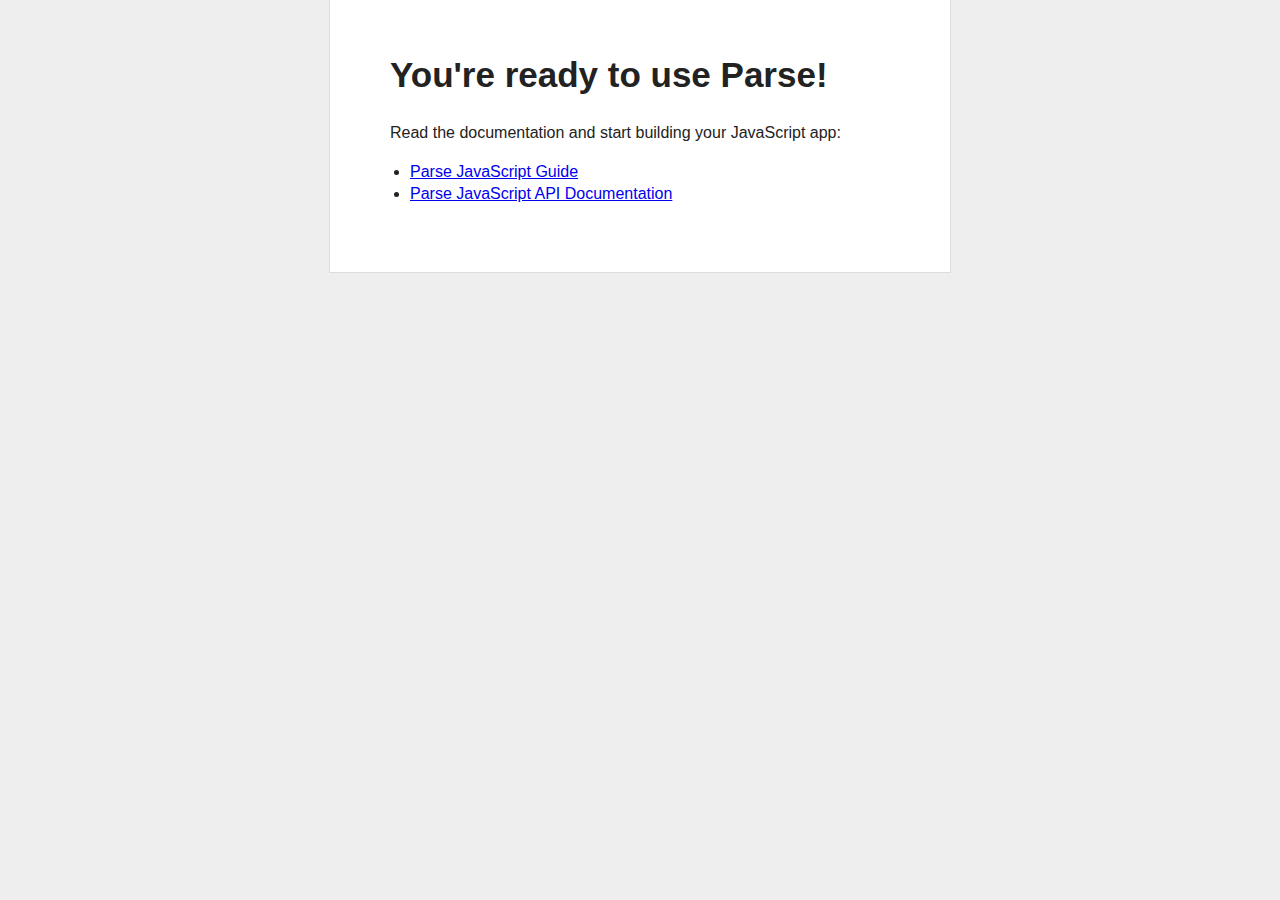
<file: html/index.html>
<!doctype html>
<head>
  <meta charset="utf-8">

  <title>My Parse App</title>
  <meta name="description" content="My Parse App">
  <meta name="viewport" content="width=device-width">
  <link rel="stylesheet" href="../css/reset.css">
  <link rel="stylesheet" href="../css/styles.css">
  <script type="text/javascript" src="http://ajax.googleapis.com/ajax/libs/jquery/1.7.2/jquery.min.js"></script>
  <script type="text/javascript" src="http://www.parsecdn.com/js/parse-1.3.0.min.js"></script>
</head>

<body>
  
  <div id="main">
    <h1>You're ready to use Parse!</h1>

    <p>Read the documentation and start building your JavaScript app:</p>

    <ul>
      <li><a href="https://www.parse.com/docs/js_guide">Parse JavaScript Guide</a></li>
      <li><a href="https://www.parse.com/docs/js">Parse JavaScript API Documentation</a></li>
    </ul>

    <div style="display:none" class="error">
      Looks like there was a problem saving the test object. Make sure you've set your application ID and javascript key correctly in the call to <code>Parse.initialize</code> in this file.
    </div>

    <div style="display:none" class="success">
      <p>We've also just created your first object using the following code:</p>
      
        <code>
          var TestObject = Parse.Object.extend("TestObject");<br/>
          var testObject = new TestObject();<br/>
          testObject.save({foo: "bar"});
        </code>
    </div>
  </div>

  <script type="text/javascript", src="../js/test.js">
  </script>
</body>

</html>
</file>
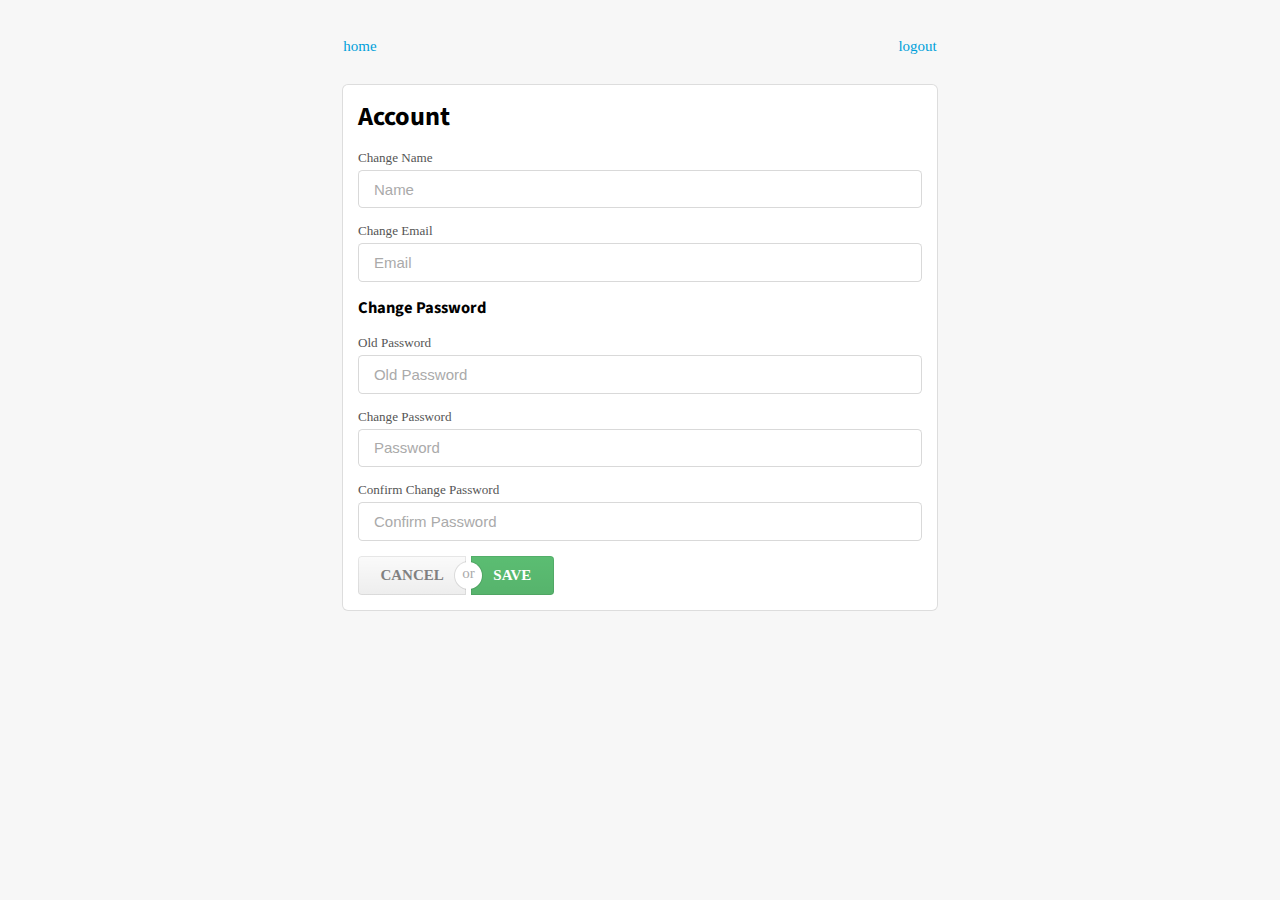
<file: html/account.html>
<!DOCTYPE html>

<html>

<head>
    <title>Account</title>

    <link href='http://fonts.googleapis.com/css?family=Source+Sans+Pro:400,700|Open+Sans:300italic,400,300,700' rel='stylesheet' type='text/css'>

  <link rel="stylesheet" type="text/css" href="../semantic/packaged/css/semantic.min.css">
  <link rel="stylesheet" type="text/css" href="../css/global.css">

  <script src="../semantic/packaged/javascript/semantic.min.js"></script>

</head>

<body style = "background-color: #F7F7F7;">

<div class="ui two column grid", style = "text-align: center; background-color: #F7F7F7;">
  <div class="column">
    <div class = "ui two column grid">
        <div class = "column">
          <a href="home.html" >home</a>
         </div>
          <div class = "column" style ="text-align: right">
            <a href="login.html" >logout</a>    
      </div>
    </div>
    <form class="ui fluid form segment">
      <h2 class="ui header">Account</h2>
      <div class="field">
        <label>Change Name</label>
        <input placeholder="Name" type="text">
      </div>
      <div class="field">
        <label>Change Email</label>
        <input placeholder="Email" type="text">
      </div>
      <h4 class="ui header">
      Change Password
       </h4>
      <div class="field">
        <label>Old Password</label>
        <input placeholder = "Old Password" type="password">
      </div>
      <div class="field">
        <label>Change Password</label>
        <input placeholder = "Password" type="password">
      </div>
      <div class="field">
        <label>Confirm Change Password</label>
        <input placeholder = "Confirm Password" type="password">
      </div>
      <div class="ui buttons">
     <a class="ui button" href="home.html">Cancel</a>
    <div class="or"></div>
    <a class="ui positive submit button" href="home.html">Save</a>
</div>
    </form>
  </div>
</div>


</body>

</html>
</file>
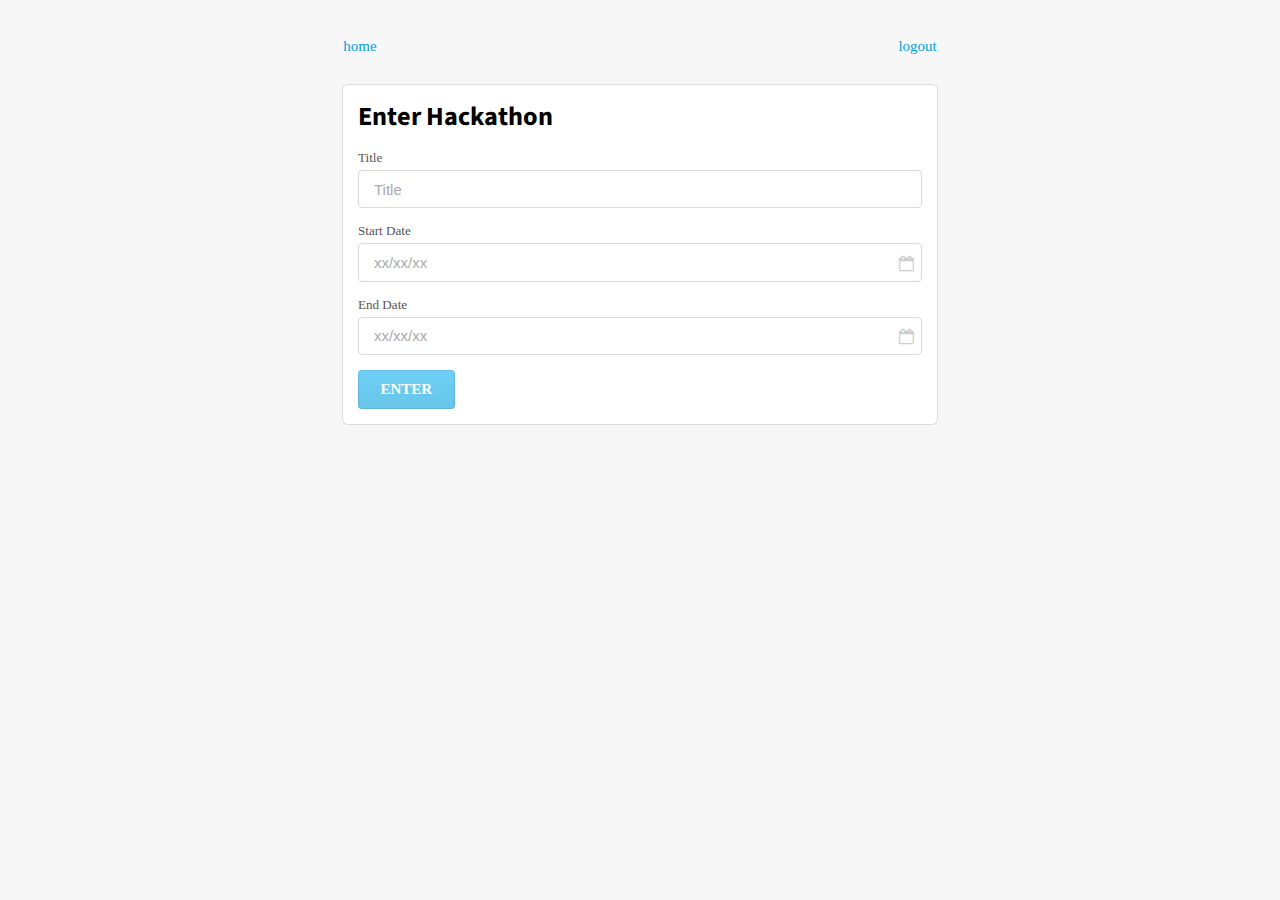
<file: html/enterhack.html>
<!DOCTYPE html>

<html>

<head>
  <title>Enter Hackathon</title>

  <link href='http://fonts.googleapis.com/css?family=Source+Sans+Pro:400,700|Open+Sans:300italic,400,300,700' rel='stylesheet' type='text/css'>

  <link rel="stylesheet" type="text/css" href="../semantic/packaged/css/semantic.min.css">
  <link rel="stylesheet" type="text/css" href="../css/global.css">

  <script src="../semantic/packaged/javascript/semantic.min.js"></script>
  <script src="../js/formvalid.js"></script>

</head>

<body style = "background-color: #F7F7F7;">

  <div class="ui two column grid", style = "text-align: center; background-color: #F7F7F7;">
    <div class="column">
      <div class = "ui two column grid">
        <div class = "column">
          <a href="home.html" >home</a>
        </div>
        <div class = "column" style ="text-align: right">
         <a href="login.html" >logout</a>
       </div>
     </div>
     <form class="ui fluid form segment">
      <h2 class="ui header">Enter Hackathon</h2>
      <div class="field">
        <label>Title</label>
        <input placeholder="Title" type="text">
      </div>
      <div class="ui form">
        <div class="date field">
          <label>Start Date</label>
          <input type="text" placeholder="xx/xx/xx">
        </div>
      </div>
      <div class="ui form">
        <div class="date field">
          <label>End Date</label>
          <input type="text" placeholder="xx/xx/xx">
        </div>
      </div>
      <a class="ui blue submit button" href="home.html">Enter</a>
    </form>
  </div>
</div>


</body>

</html>
</file>
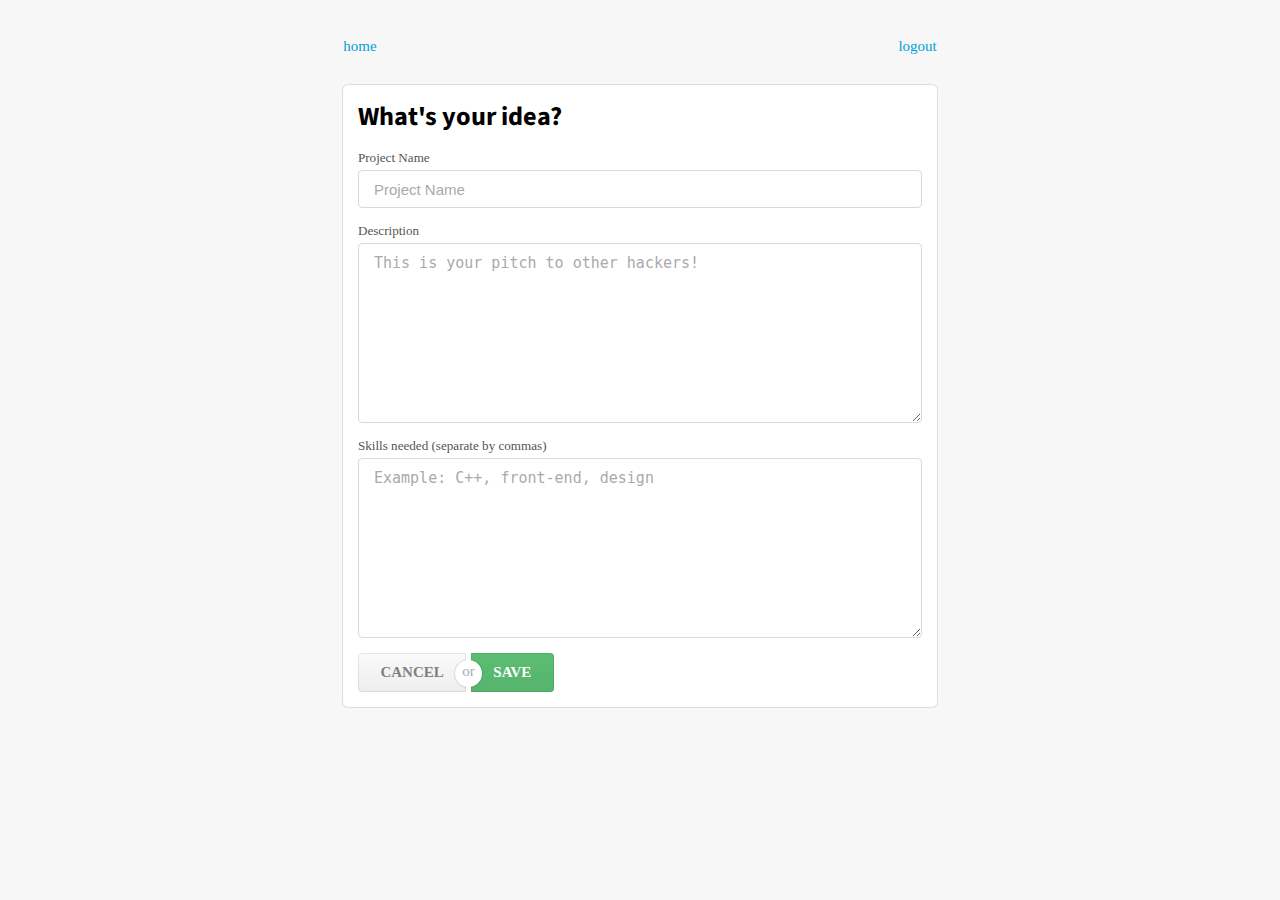
<file: html/haveidea.html>
<!DOCTYPE html>

<html>

<head>
    <title>What's the idea?</title>

    <link href='http://fonts.googleapis.com/css?family=Source+Sans+Pro:400,700|Open+Sans:300italic,400,300,700' rel='stylesheet' type='text/css'>

  <link rel="stylesheet" type="text/css" href="../semantic/packaged/css/semantic.min.css">
  <link rel="stylesheet" type="text/css" href="../css/global.css">

  <script src="../semantic/packaged/javascript/semantic.min.js"></script>

</head>

<body style = "background-color: #F7F7F7;">

<div class="ui two column grid", style = "text-align: center; background-color: #F7F7F7;">
  <div class="column">
    <div class = "ui two column grid">
        <div class = "column">
          <a href="home.html" >home</a>
         </div>
          <div class = "column" style ="text-align: right">
           <a href="login.html" >logout</a>
      </div>
    </div>
    <form class="ui fluid form segment">
      <h2 class="ui header">What's your idea?</h2>
     <div class="field">
        <label>Project Name</label>
        <input placeholder="Project Name" type="text">
      </div>
      <div class="field">
      <label>Description</label>
      <textarea placeholder = "This is your pitch to other hackers!"></textarea>
       </div>

       <div class="field">
      <label>Skills needed (separate by commas)</label>
      <textarea placeholder = "Example: C++, front-end, design"></textarea>
       </div>
      
      <div class="ui buttons">
     <div class="ui button">Cancel</div>
    <div class="or"></div>
    <div class="ui positive submit button">Save</div>
</div>
    </form>
  </div>
</div>


</body>

</html>
</file>
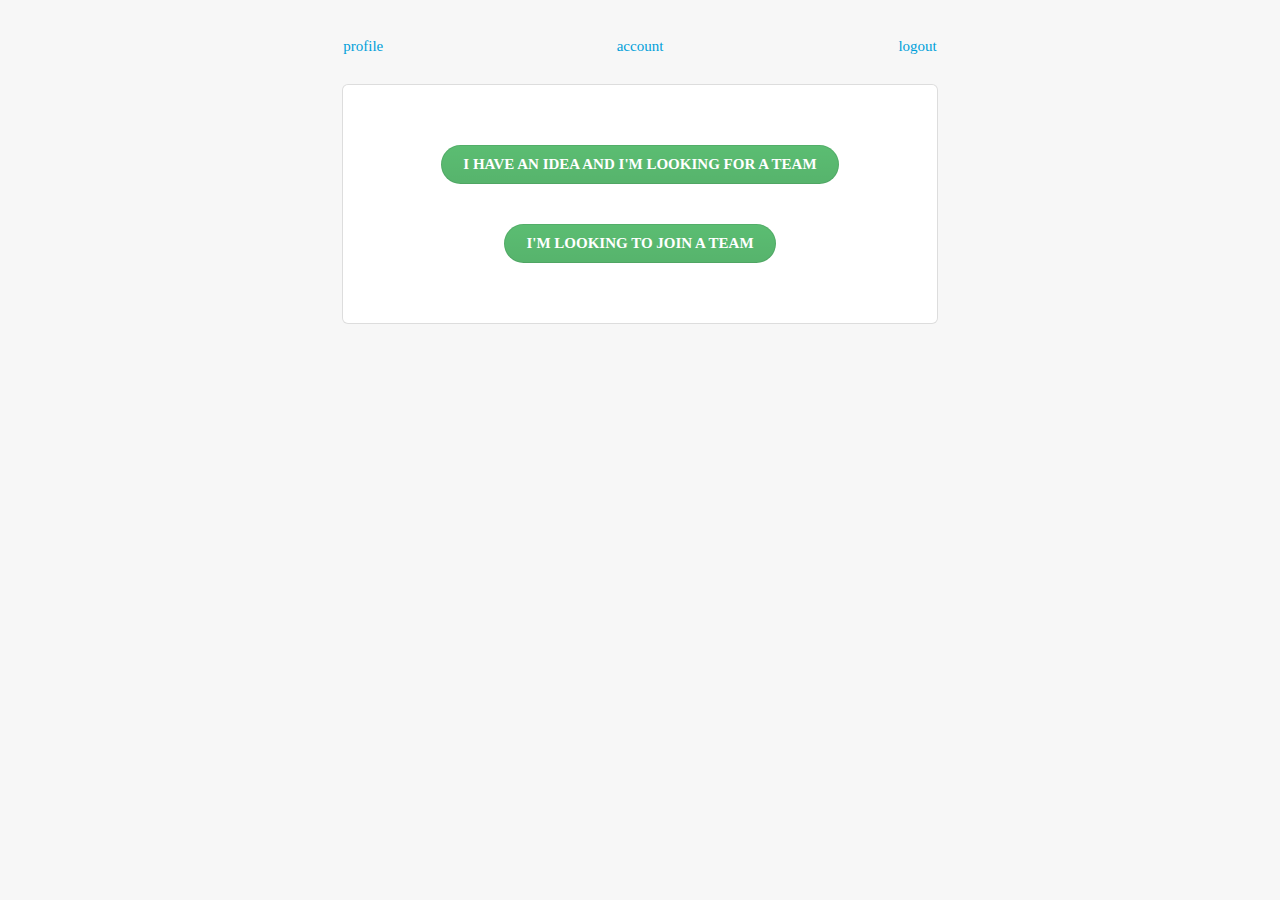
<file: html/home.html>
<!DOCTYPE html>

<html>

<head>
    <title>Home</title>

    <link href='http://fonts.googleapis.com/css?family=Source+Sans+Pro:400,700|Open+Sans:300italic,400,300,700' rel='stylesheet' type='text/css'>

  <link rel="stylesheet" type="text/css" href="../semantic/packaged/css/semantic.min.css">
  <link rel="stylesheet" type="text/css" href="../css/global.css">

  <script src="../semantic/packaged/javascript/semantic.min.js"></script>

</head>

<body style = "background-color: #F7F7F7;">

<div class="ui two column grid", style = "text-align: center;  background-color: #F7F7F7;">
  <div class="column", style = "text-align: center;">
      <div class = "ui three column grid">
        <div class = "column">
          <a href="profile.html" >profile</a>
         </div>
         <div class = "column" style ="text-align: center;">
          <a href="account.html" >account</a>
         </div>
          <div class = "column" style ="text-align: right">
           <a href="login.html" >logout</a>
      </div>
    </div>
    <div class="ui segment", style=" padding: 40px;">
      <a class="circular green ui button" href="seepeople.html" style = "margin: 20px;">I have an idea and I'm looking for a team</a>
      <a class="circular green ui button" href="seeprojects.html" style = "margin: 20px;">I'm looking to join a team</a>
      </div>
    </div>
  </div>
</div>


</body>

</html>
</file>
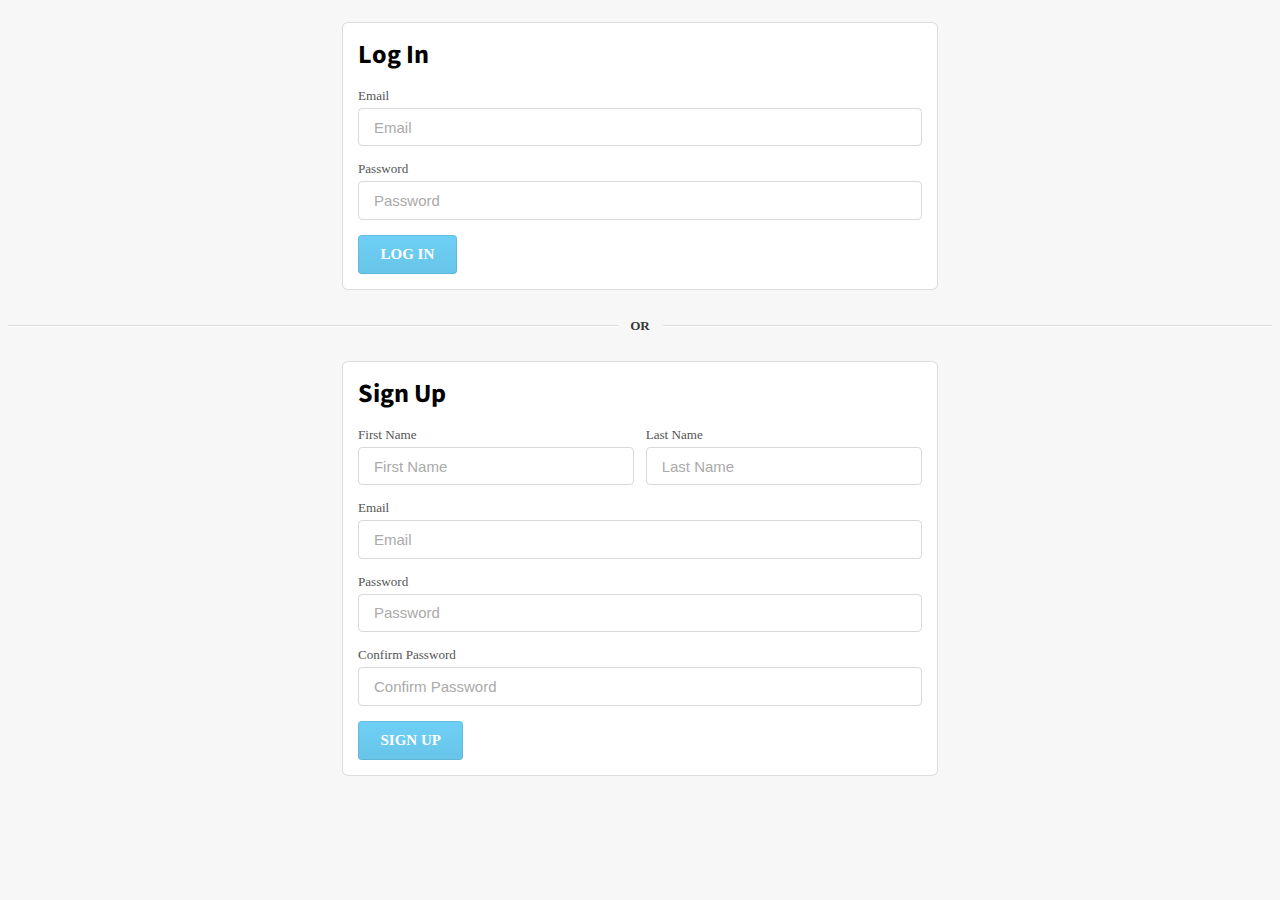
<file: html/login.html>
<!DOCTYPE html>

<html>

<head>
    <title>Log In or Sign Up</title>

    <link href='http://fonts.googleapis.com/css?family=Source+Sans+Pro:400,700|Open+Sans:300italic,400,300,700' rel='stylesheet' type='text/css'>

  <link rel="stylesheet" type="text/css" href="../semantic/packaged/css/semantic.min.css">
  <link rel="stylesheet" type="text/css" href="../css/global.css">

  <script src="../semantic/packaged/javascript/semantic.min.js"></script>
  <script src="../js/formvalid.js"></script>

</head>

<body style = "background-color: #F7F7F7;">

<div class="ui two column grid", style = "text-align: center; background-color: #F7F7F7;">
  <div class="column">
    <form class="ui fluid form segment">
      <h2 class="ui header">Log In</h2>
      <div class="field">
        <label>Email</label>
        <input placeholder="Email" type="text">
      </div>
      <div class="field">
        <label>Password</label>
        <input placeholder = "Password" type="password">
      </div>
      <a class="ui blue submit button" href="home.html">Log In</a>
    </form>
  </div>

<div class="ui horizontal divider">
  Or
</div>

	<div class="column">
    <form class="ui fluid form segment">
      <h2 class="ui header">Sign Up</h2>
      <div class="two fields">
        <div class="field">
          <label>First Name</label>
          <input placeholder="First Name" type="text">
        </div>
        <div class="field">
          <label>Last Name</label>
          <input placeholder="Last Name" type="text">
        </div>
      </div>
      <div class="field">
        <label>Email</label>
        <input placeholder="Email" type="text">
      </div>
      <div class="field">
        <label>Password</label>
        <input placeholder = "Password" type="password">
      </div>
      <div class="field">
        <label>Confirm Password</label>
        <input placeholder = "Confirm Password" type="password">
      </div>
      <a class="ui blue submit button" href="profile.html">Sign Up</a>
    </form>
  </div>
</div>


</body>

</html>
</file>
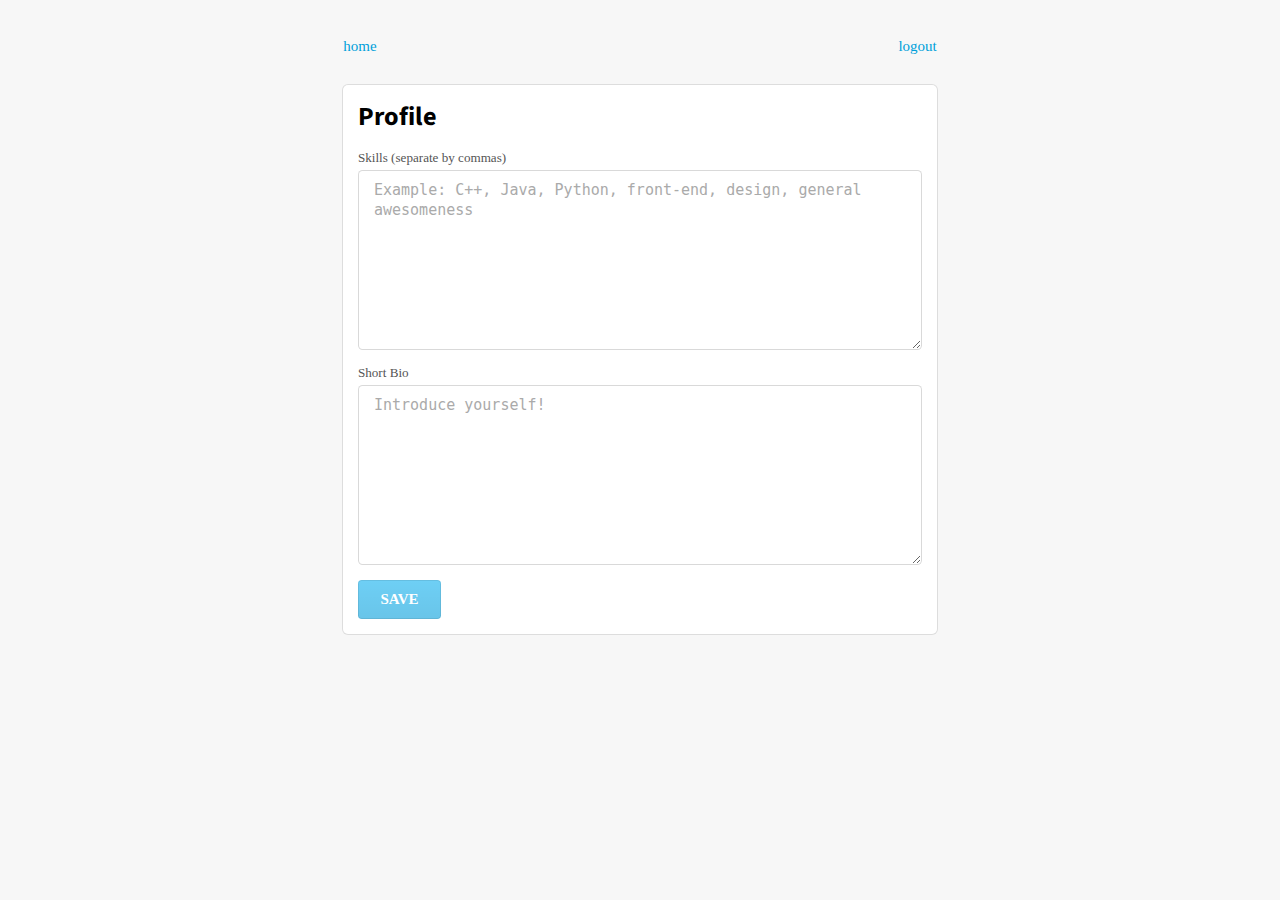
<file: html/profile.html>
<!DOCTYPE html>

<html>

<head>
    <title>Profile</title>

    <link href='http://fonts.googleapis.com/css?family=Source+Sans+Pro:400,700|Open+Sans:300italic,400,300,700' rel='stylesheet' type='text/css'>

  <link rel="stylesheet" type="text/css" href="../semantic/packaged/css/semantic.min.css">
  <link rel="stylesheet" type="text/css" href="../css/global.css">

  <script src="../semantic/packaged/javascript/semantic.min.js"></script>

</head>

<body style = "background-color: #F7F7F7;">

<div class="ui two column grid", style = "text-align: center; background-color: #F7F7F7;">
  <div class="column">
    <div class = "ui two column grid">
        <div class = "column">
          <a href="home.html" >home</a>
         </div>
          <div class = "column" style ="text-align: right">
           <a href="login.html" >logout</a>
      </div>
    </div>
    <form class="ui fluid form segment">
      <h2 class="ui header">Profile</h2>
      <div class="field">
      <label>Skills (separate by commas)</label>
      <textarea placeholder = "Example: C++, Java, Python, front-end, design, general awesomeness"></textarea>
       </div>

       <div class="field">
      <label>Short Bio</label>
      <textarea placeholder = "Introduce yourself!"></textarea>
       </div>
      
      <a class="ui blue submit button" href="home.html">Save</a>
    </form>
  </div>
</div>


</body>

</html>
</file>
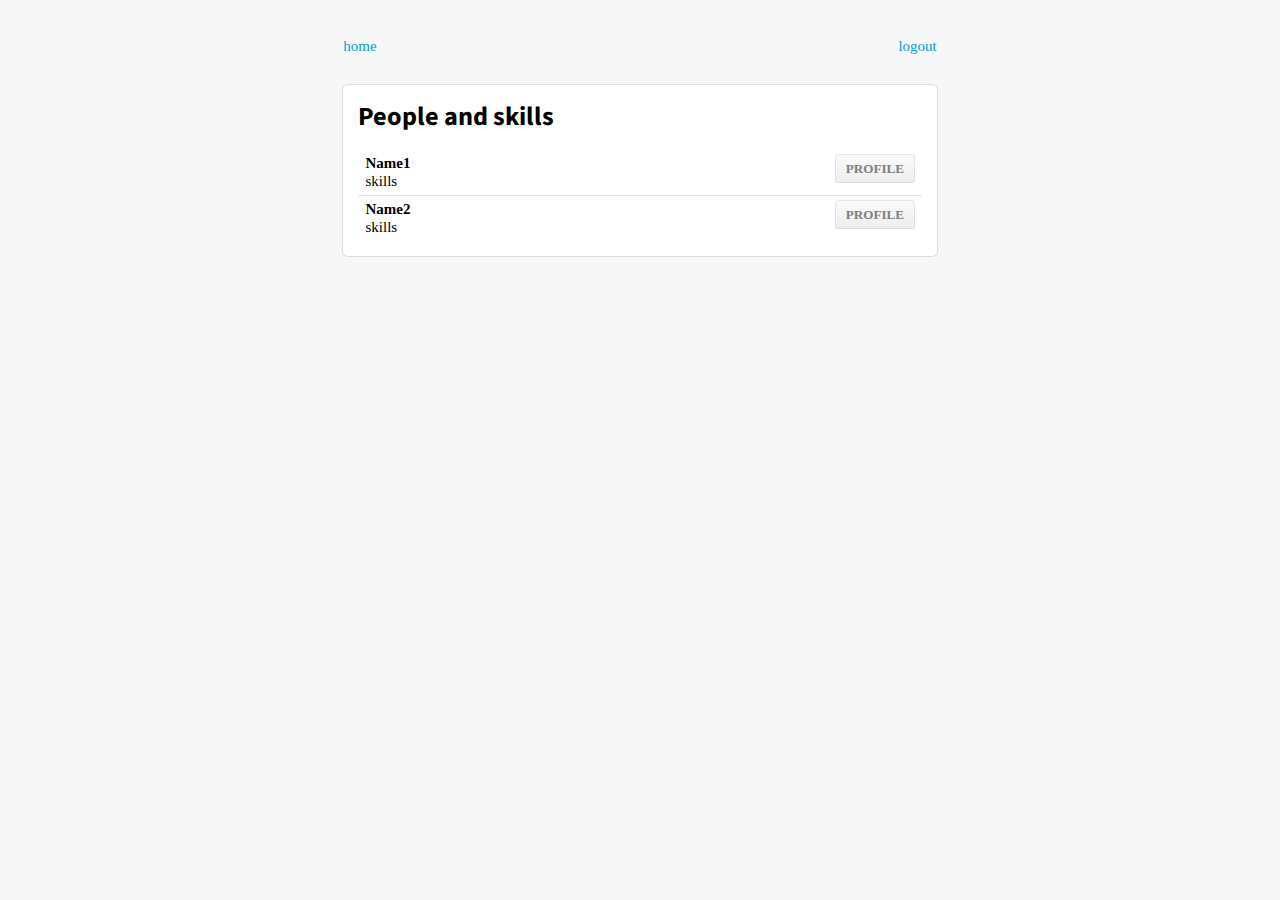
<file: html/seepeople.html>
<!DOCTYPE html>

<html>

<head>
    <title>See People</title>

    <link href='http://fonts.googleapis.com/css?family=Source+Sans+Pro:400,700|Open+Sans:300italic,400,300,700' rel='stylesheet' type='text/css'>

  <link rel="stylesheet" type="text/css" href="../semantic/packaged/css/semantic.min.css">
  <link rel="stylesheet" type="text/css" href="../css/global.css">

  <script src="../semantic/packaged/javascript/semantic.min.js"></script>

</head>

<body style = "background-color: #F7F7F7;">

<div class="ui two column grid", style = "text-align: center; background-color: #F7F7F7;">
  <div class="column">
    <div class = "ui two column grid">
        <div class = "column">
          <a href="home.html" >home</a>
         </div>
          <div class = "column" style ="text-align: right">
           <a href="login.html" >logout</a>
      </div>
    </div>
    <div class="ui segment">
      <h2 class="ui header"> People and skills </h2>
      <div class="ui divided list">
  <div class="item">
    <a class="right floated tiny ui button" href="viewprofile.html">Profile</a>
    <div class="content">
      <div class="header">Name1</div>
      skills
    </div>
  </div>
  <div class="item">
    <div class="right floated tiny ui button">Profile</div>
    <div class="content">
      <div class="header">Name2</div>
      skills
    </div>
  </div>
</div>
</div>

  </div>
</div>


</body>

</html>
</file>
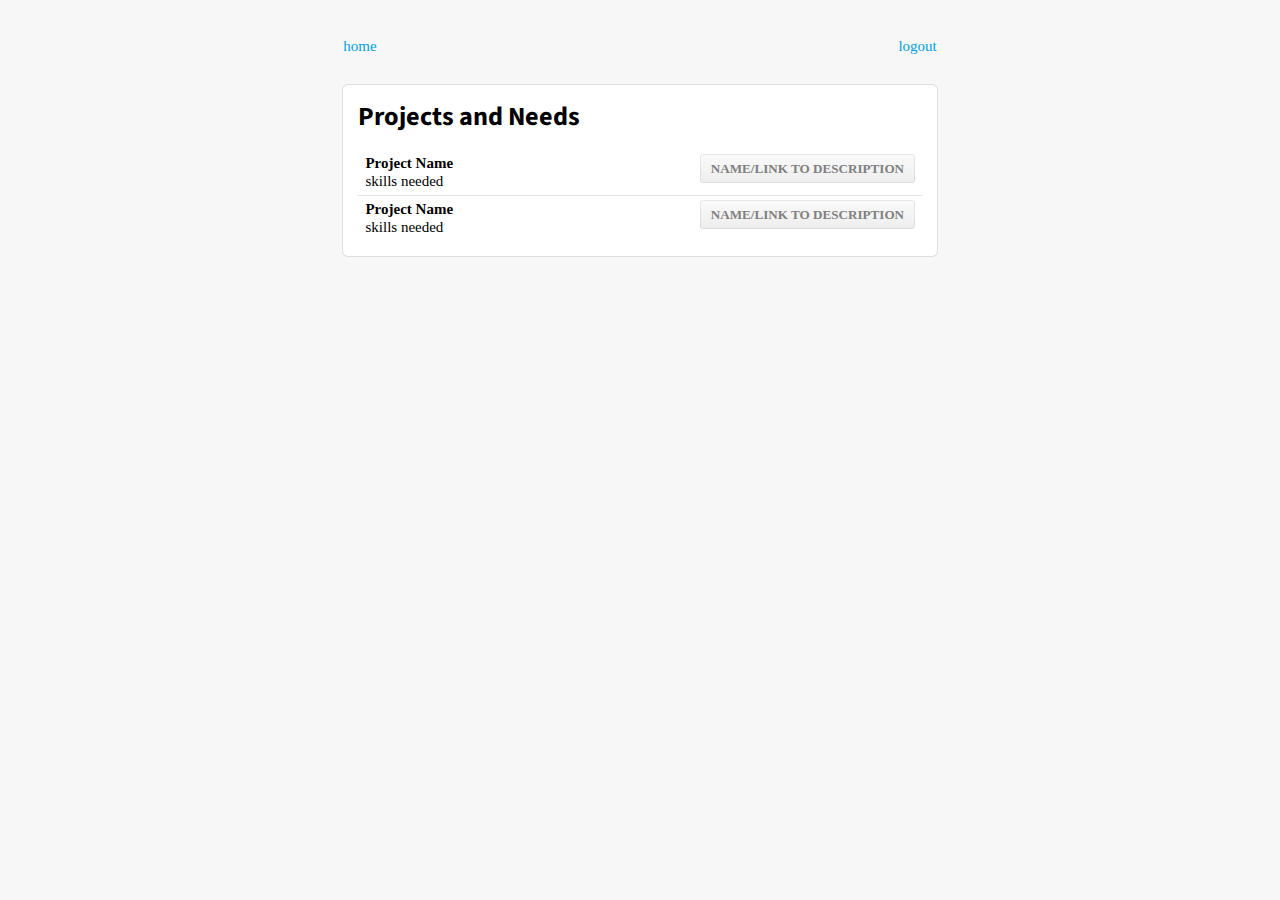
<file: html/seeprojects.html>
<!DOCTYPE html>

<html>

<head>
  <title>See Projects</title>

  <link href='http://fonts.googleapis.com/css?family=Source+Sans+Pro:400,700|Open+Sans:300italic,400,300,700' rel='stylesheet' type='text/css'>

  <link rel="stylesheet" type="text/css" href="../semantic/packaged/css/semantic.min.css">
  <link rel="stylesheet" type="text/css" href="../css/global.css">

  <script src="../semantic/packaged/javascript/semantic.min.js"></script>

</head>

<body style = "background-color: #F7F7F7;">

  <div class="ui two column grid", style = "text-align: center; background-color: #F7F7F7;">
    <div class="column">
      <div class = "ui two column grid">
        <div class = "column">
          <a href="home.html" >home</a>
        </div>
        <div class = "column" style ="text-align: right">
          <a href="login.html" >logout</a>

        </div>
      </div>
      <div class="ui segment">
        <h2 class="ui header"> Projects and Needs </h2>
        <div class="ui divided list">
          <div class="item">
            <a class="right floated tiny ui button" href="viewproject.html">Name/link to description</a>
            <div class="content">
              <div class="header">Project Name</div>
              skills needed
            </div>
          </div>
          <div class="item">
            <a class="right floated tiny ui button" href="viewproject.html">Name/Link to description</a>
            <div class="content">
              <div class="header">Project Name</div>
              skills needed
            </div>
          </div>
        </div>
      </div>

    </div>
  </div>


</body>

</html>
</file>
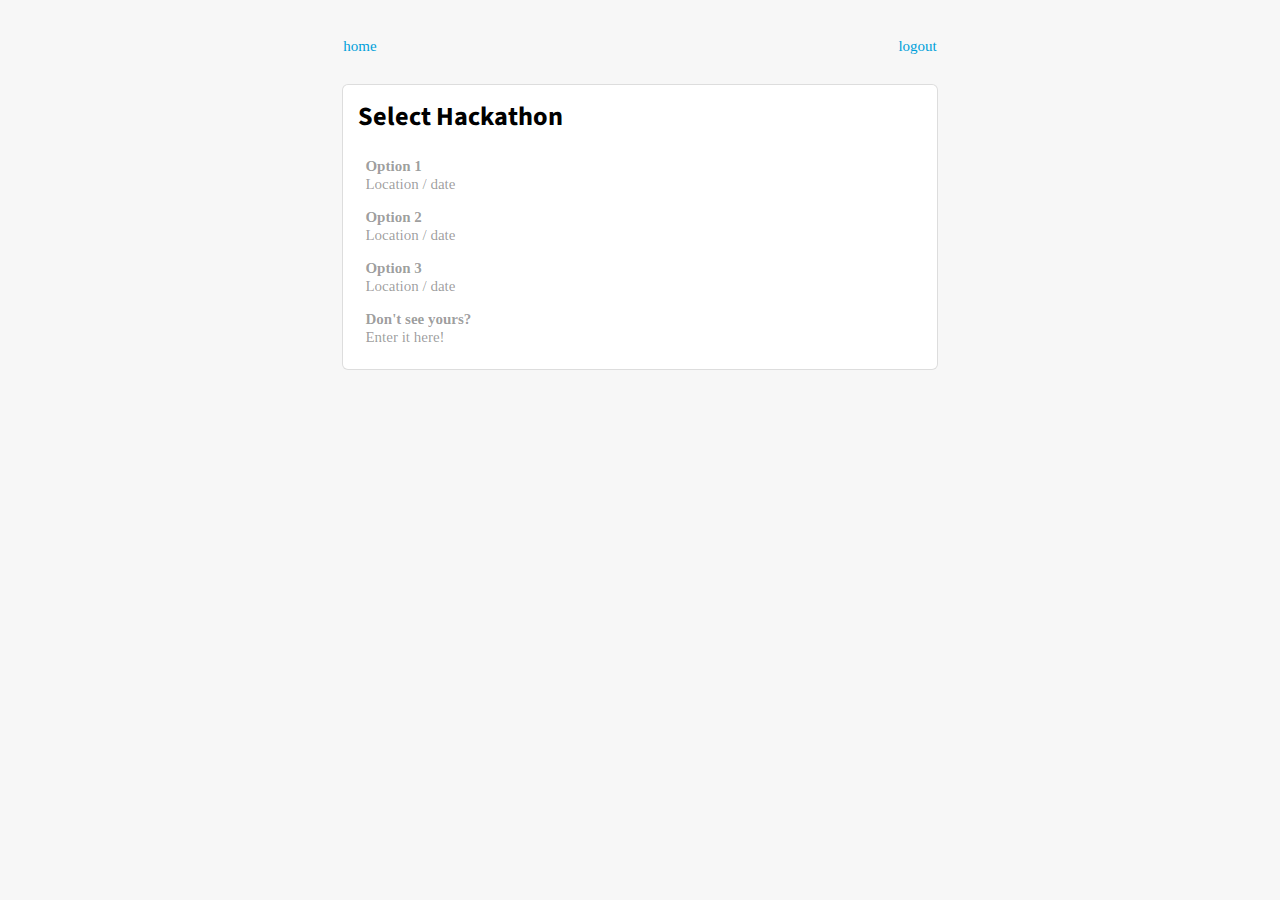
<file: html/selecthack.html>
<!DOCTYPE html>

<html>

<head>
    <title>Select Hackathon</title>

    <link href='http://fonts.googleapis.com/css?family=Source+Sans+Pro:400,700|Open+Sans:300italic,400,300,700' rel='stylesheet' type='text/css'>

  <link rel="stylesheet" type="text/css" href="../semantic/packaged/css/semantic.min.css">
  <link rel="stylesheet" type="text/css" href="../css/global.css">

  <script src="../semantic/packaged/javascript/semantic.min.js"></script>

</head>

<body style = "background-color: #F7F7F7;">

<div class="ui two column grid", style = "text-align: center; background-color: #F7F7F7;">
  <div class="column">
    <div class = "ui two column grid">
        <div class = "column">
          <a href="home.html" >home</a>
         </div>
          <div class = "column" style ="text-align: right">
           <a href="login.html" >logout</a>
      </div>
    </div>

    <form class="ui fluid form segment">
      <h2 class="ui header">Select Hackathon</h2>
      <div class="ui selection list">
  <div class="item">
    <div class="content">
      <div class="header">Option 1</div>
      Location / date
    </div>
  </div>
  <div class="item">
    <div class="content">
      <div class="header">Option 2</div>
      Location / date
    </div>
  </div>
  <div class="item">
    <div class="content">
      <div class="header">Option 3</div>
      Location / date
    </div>
  </div>
  <div class="item">
    <div class="content">
      <div class="header">Don't see yours?</div>
      Enter it here!
    </div>
  </div>
</div>
    
    </form>
  </div>
</div>


</body>

</html>
</file>
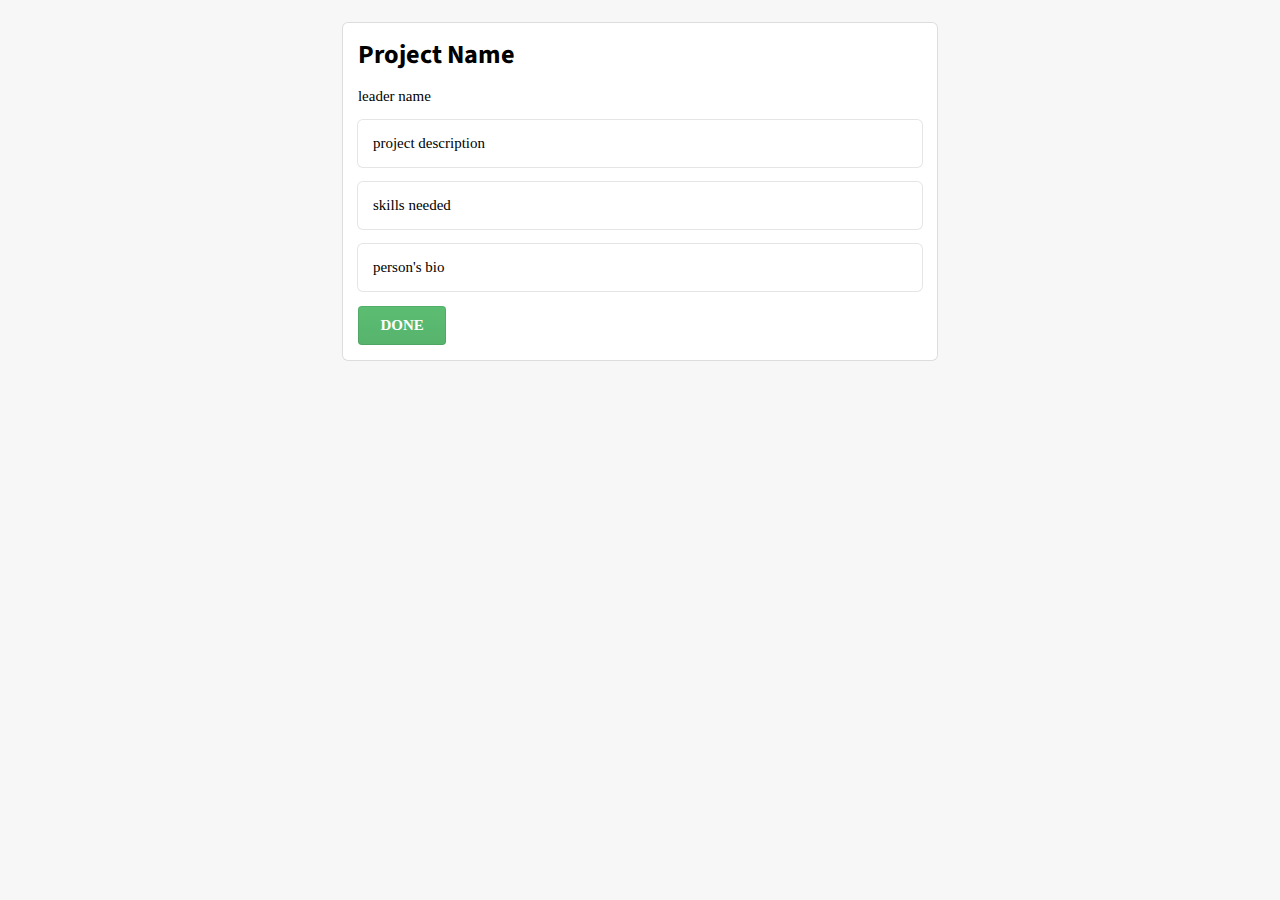
<file: html/vewproject.html>
<!DOCTYPE html>

<html>

<head>
    <title>View Project</title>

    <link href='http://fonts.googleapis.com/css?family=Source+Sans+Pro:400,700|Open+Sans:300italic,400,300,700' rel='stylesheet' type='text/css'>

  <link rel="stylesheet" type="text/css" href="../semantic/packaged/css/semantic.min.css">
  <link rel="stylesheet" type="text/css" href="../css/global.css">

  <script src="../semantic/packaged/javascript/semantic.min.js"></script>

</head>

<body style = "background-color: #F7F7F7;">

<div class="ui two column grid", style = "text-align: center; background-color: #F7F7F7;">
  <div class="column">
    <div class = "ui segment">
    <h2 class="ui header"> Project Name </h2>
    <p>leader name</p>
    <div class="ui segment">
  <p>project description</p>
</div>
<div class="ui segment">
  <p>skills needed</p>
</div>
<div class="ui segment">
  <p>person's bio</p>
</div>
    <div class="ui positive submit button">Done</div>
  </div>
  </div>
</div>


</body>

</html>
</file>
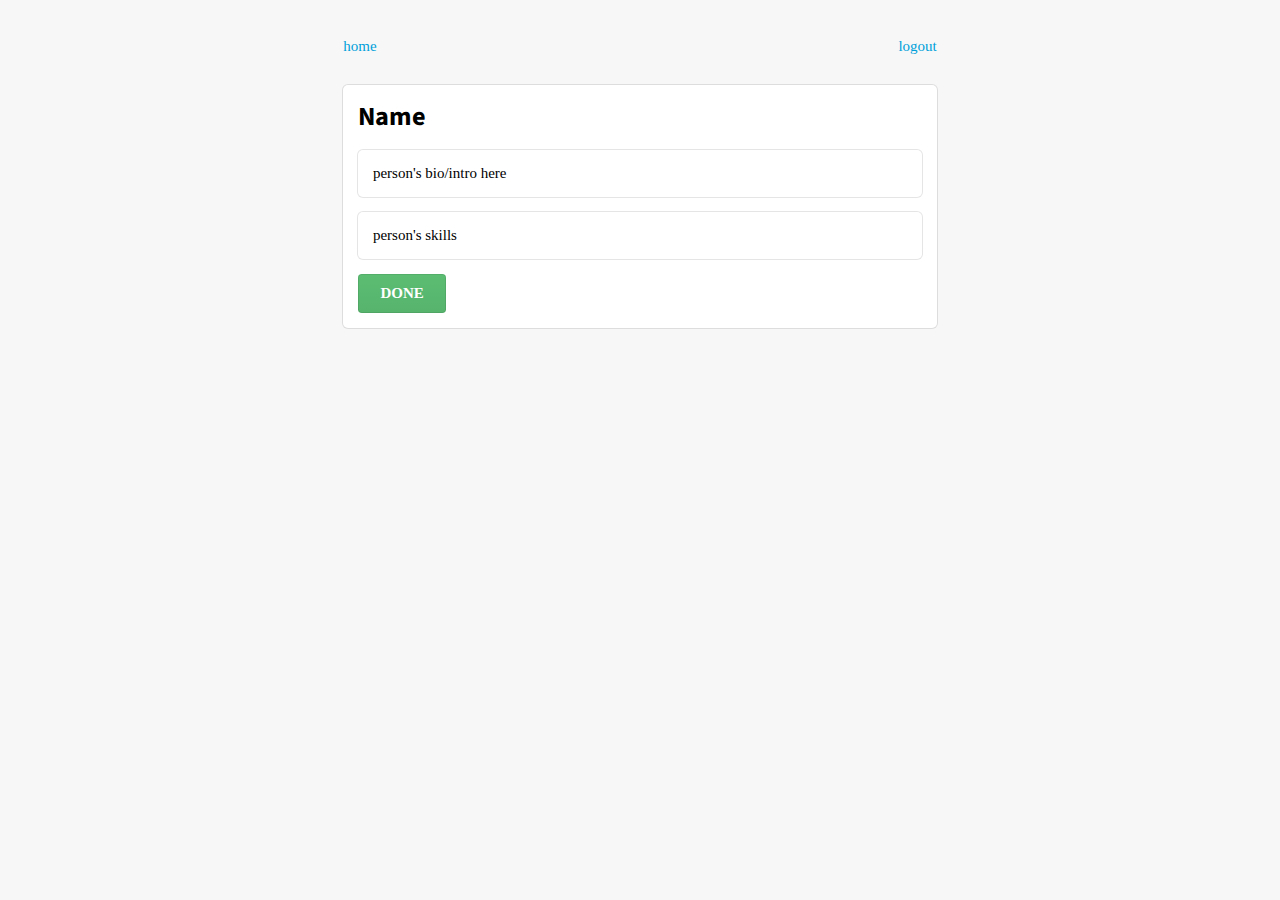
<file: html/viewprofile.html>
<!DOCTYPE html>

<html>

<head>
    <title>View Profile</title>

    <link href='http://fonts.googleapis.com/css?family=Source+Sans+Pro:400,700|Open+Sans:300italic,400,300,700' rel='stylesheet' type='text/css'>

  <link rel="stylesheet" type="text/css" href="../semantic/packaged/css/semantic.min.css">
  <link rel="stylesheet" type="text/css" href="../css/global.css">

  <script src="../semantic/packaged/javascript/semantic.min.js"></script>

</head>

<body style = "background-color: #F7F7F7;">

<div class="ui two column grid", style = "text-align: center; background-color: #F7F7F7;">
  <div class="column">
    <div class = "ui two column grid">
        <div class = "column">
          <a href="home.html" >home</a>
         </div>
          <div class = "column" style ="text-align: right">
           <a href="login.html" >logout</a>
      </div>
    </div>
    <div class="ui segment">
    <h2 class="ui header"> Name </h2>
    <div class="ui segment">
  <p>person's bio/intro here</p>
</div>
<div class="ui segment">
  <p>person's skills</p>
</div>
    <a class="ui positive submit button" BACK TO PEOPLE OR PROJECT>Done</a>
  </div>
  </div>
</div>


</body>

</html>
</file>
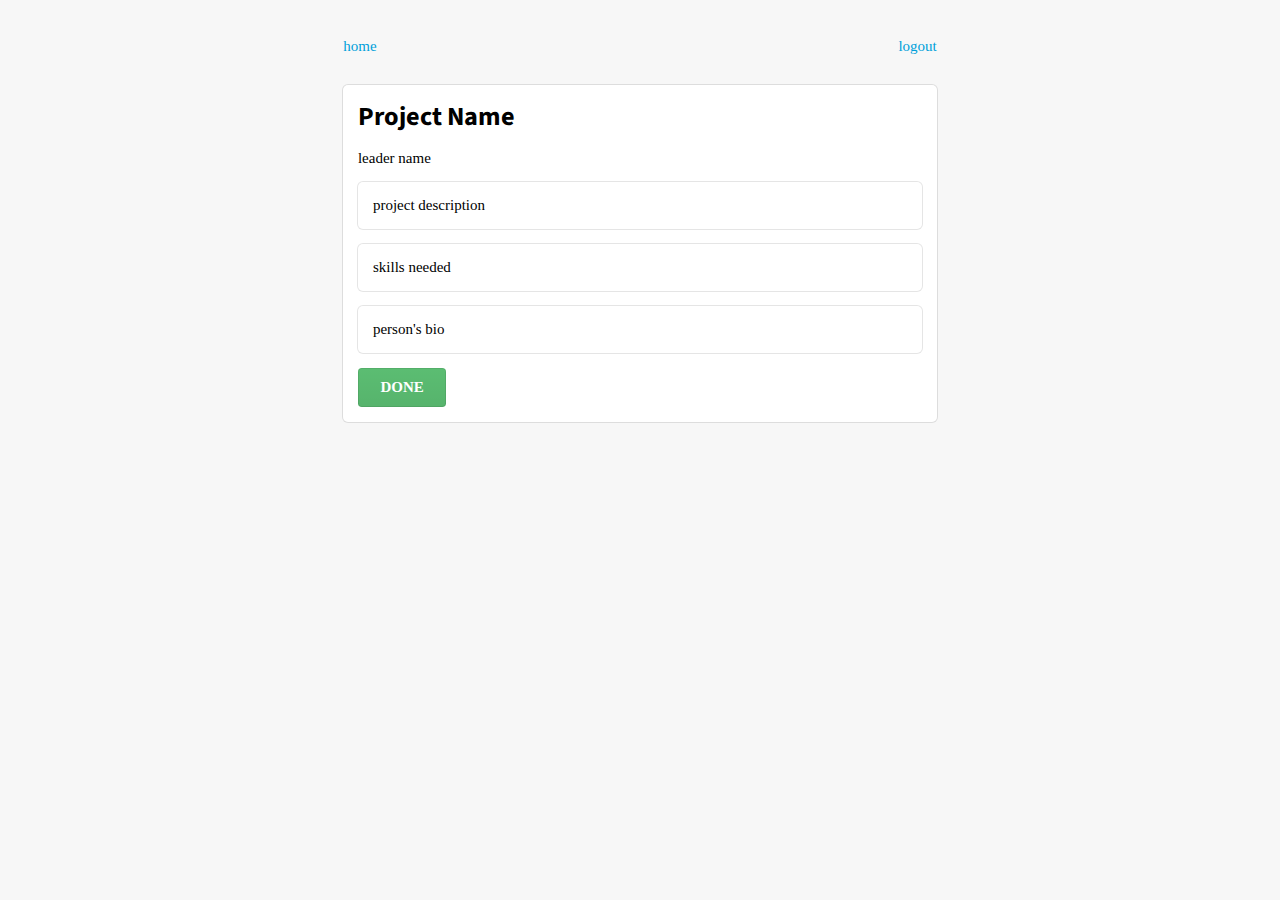
<file: html/viewproject.html>
<!DOCTYPE html>

<html>

<head>
    <title>View Project</title>

    <link href='http://fonts.googleapis.com/css?family=Source+Sans+Pro:400,700|Open+Sans:300italic,400,300,700' rel='stylesheet' type='text/css'>

  <link rel="stylesheet" type="text/css" href="../semantic/packaged/css/semantic.min.css">
  <link rel="stylesheet" type="text/css" href="../css/global.css">

  <script src="../semantic/packaged/javascript/semantic.min.js"></script>

</head>

<body style = "background-color: #F7F7F7;">

<div class="ui two column grid", style = "text-align: center; background-color: #F7F7F7;">
  <div class="column">
    <div class = "ui two column grid">
        <div class = "column">
          <a href="home.html" >home</a>
         </div>
          <div class = "column" style ="text-align: right">
           <a href="login.html" >logout</a>
      </div>
    </div>
    <div class = "ui segment">
    <h2 class="ui header"> Project Name </h2>
    <p>leader name</p>
    <div class="ui segment">
  <p>project description</p>
</div>
<div class="ui segment">
  <p>skills needed</p>
</div>
<div class="ui segment">
  <p>person's bio</p>
</div>
    <a class="ui positive submit button" href="seeprojects.html">Done</a>
  </div>
  </div>
</div>


</body>

</html>
</file>
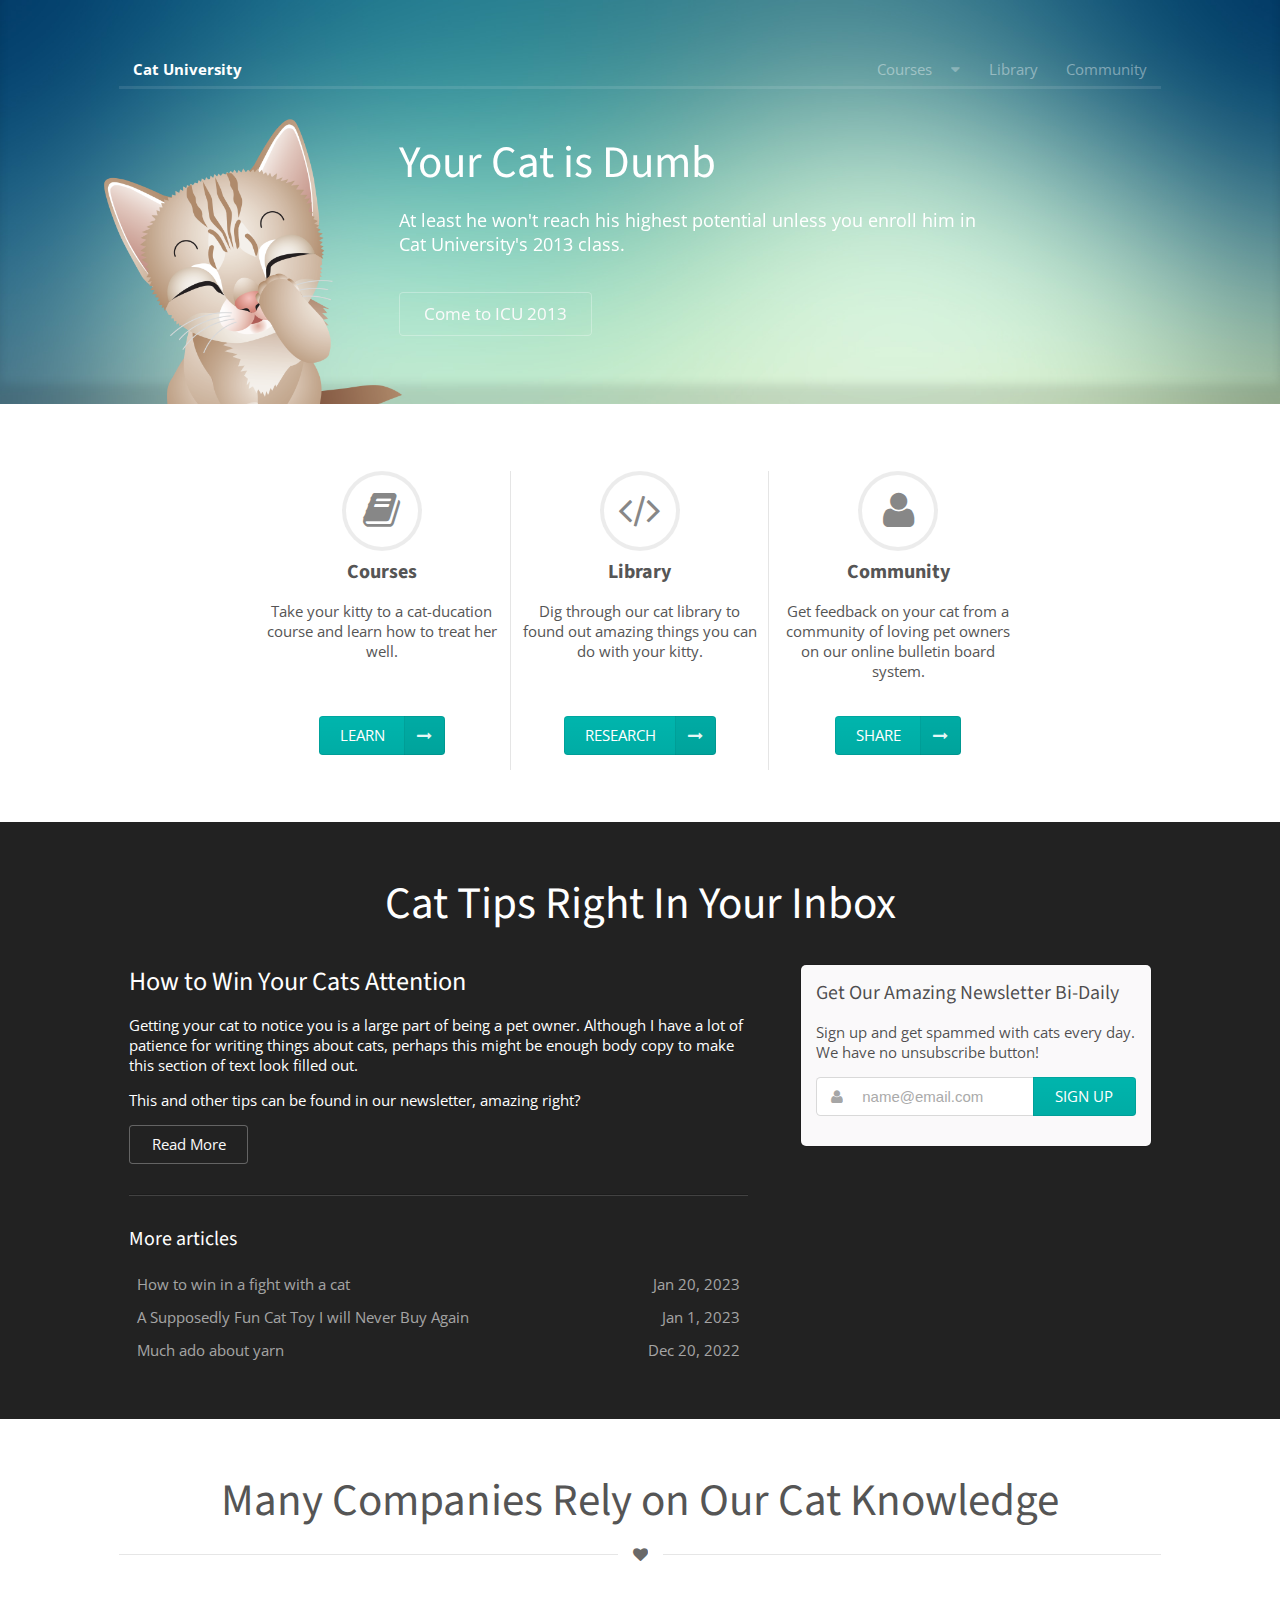
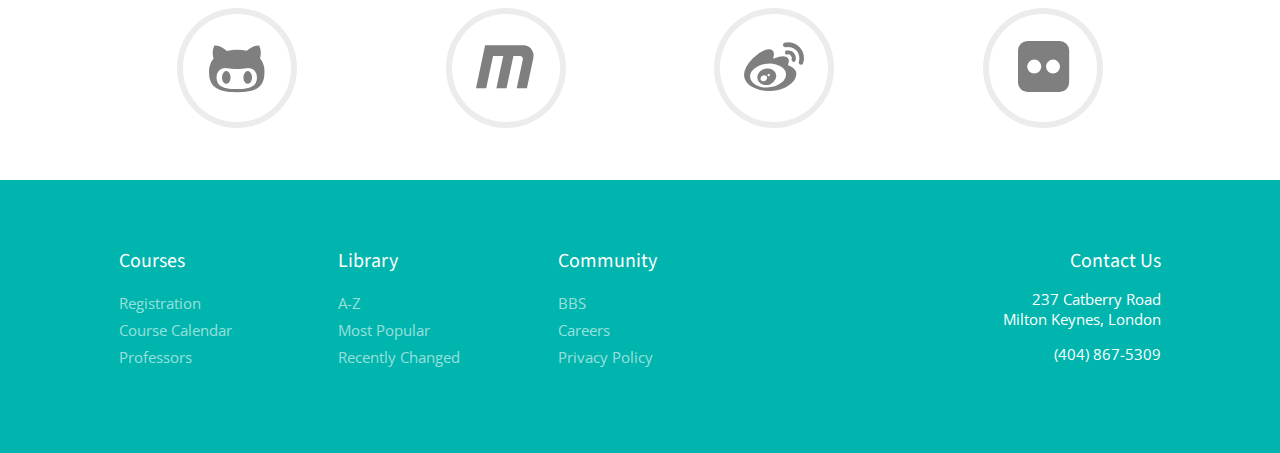
<file: semantic/examples/homepage.html>
<!DOCTYPE html>
<html>
<head>
  <!-- Standard Meta -->
  <meta charset="utf-8" />
  <meta http-equiv="X-UA-Compatible" content="IE=edge,chrome=1" />
  <meta name="viewport" content="width=device-width, initial-scale=1.0, maximum-scale=1.0">

  <!-- Site Properities -->
  <title>Homepage Example - Semantic</title>

  <link href='http://fonts.googleapis.com/css?family=Source+Sans+Pro:400,700|Open+Sans:300italic,400,300,700' rel='stylesheet' type='text/css'>

  <link rel="stylesheet" type="text/css" href="../packaged/css/semantic.css">
  <link rel="stylesheet" type="text/css" href="homepage.css">

  <script src="http://cdnjs.cloudflare.com/ajax/libs/jquery/2.0.3/jquery.js"></script>
  <script src="../packaged/javascript/semantic.js"></script>
  <script src="homepage.js"></script>

</head>
<body id="home">
  <div class="ui inverted page grid masthead segment">
    <div class="column">
      <div class="inverted secondary pointing ui menu">
        <div class="header item">Cat University</div>
        <div class="right menu">
          <div class="ui top right pointing mobile dropdown link item">
            Menu
            <i class="dropdown icon"></i>
            <div class="menu">
              <a class="item">Classes</a>
              <a class="item">Cocktail Hours</a>
              <a class="item">Community</a>
            </div>
          </div>
          <div class="ui dropdown link item">
            Courses
            <i class="dropdown icon"></i>
            <div class="menu">
              <a class="item">Petting</a>
              <a class="item">Feeding</a>
              <a class="item">Mind Reading</a>
            </div>
          </div>
          <a class="item">Library</a>
          <a class="item">Community</a>
        </div>
      </div>
      <img src="images/cat.png" class="ui medium image">
      <div class="ui hidden transition information">
        <h1 class="ui inverted header">
          Your Cat is Dumb
        </h1>
        <p>At least he won't reach his highest potential unless you enroll him in Cat University's 2013 class.</p>
        <div class="large basic inverted animated fade ui button">
          <div class="visible content">Come to ICU 2013</div>
          <div class="hidden content">Register Now</div>
        </div>
      </div>
    </div>
  </div>
  <div class="ui page grid overview segment">
    <div class="ui two wide column"></div>
    <div class="twelve wide column">
      <div class="ui three column center aligned stackable divided grid">
        <div class="column">
          <div class="ui icon header">
            <i class="circular book link icon"></i>
            Courses 
          </div>
          <p>Take your kitty to a cat-ducation course and learn how to treat her well.</p>
          <p><a class="ui teal right labeled icon button" href="#">Learn <i class="right long arrow icon"></i></a></p>
        </div>
        <div class="column">
          <div class="ui icon header">
            <i class="circular code link icon"></i>
            Library
          </div>
          <p>Dig through our cat library to found out amazing things you can do with your kitty.</p>
          <p><a class="ui teal right labeled icon button" href="#">Research <i class="right long arrow icon"></i></a></p>
        </div>
        <div class="column">
          <div class="ui icon header">
            <i class="circular user link icon"></i>
            Community
          </div>
          <p>Get feedback on your cat from a community of loving pet owners on our online bulletin board system.</p>
          <p><a class="ui teal right labeled icon button" href="#">Share <i class="right long arrow icon"></i></a></p>
        </div>
      </div>
    </div>
  </div>

  <div class="ui inverted page grid stackable relaxed feature segment">
    <div class="row">
      <div class="column">
        <h1 class="center aligned ui header">
          Cat Tips Right In Your Inbox
        </h1>
      </div>
    </div>
    <div class="row">
      <div class="ten wide column">
        <h2 class="ui header">How to Win Your Cats Attention</h2>
        <p>Getting your cat to notice you is a large part of being a pet owner. Although I have a lot of patience for writing things about cats, perhaps this might be enough body copy to make this section of text look filled out.</p>
        <p>This and other tips can be found in our newsletter, amazing right?</p>
        <div class="ui basic inverted animated button button">
          <div class="visible content">Read More</div>
          <div class="hidden content"><i class="right arrow icon"></i></div>
        </div>
        <div class="ui inverted section divider"></div>
        <h3 class="ui header">More articles</h3>
        <div class="ui inverted animated selection list">
          <div class="item">
            How to win in a fight with a cat
            <div class="right floated">Jan 20, 2023</div>
          </div>
          <div class="item">
            A Supposedly Fun Cat Toy I will Never Buy Again
            <div class="right floated">Jan 1, 2023</div>
          </div>
          <div class="item">
            Much ado about yarn
            <div class="right floated">Dec 20, 2022</div>
          </div>
        </div>
      </div>
      <div class="six wide column">
        <div class="ui secondary form segment">
          <h3 class="ui header">Get Our Amazing Newsletter Bi-Daily</h3>
          <p>Sign up and get spammed with cats every day. We have no unsubscribe button!</p>
          <div class="field">
            <div class="ui left icon action input">
              <i class="user icon"></i>
              <input name="email" type="text" placeholder="name@email.com">
              <div class="ui teal submit button">Sign up</div>
            </div>
          </div>
          <div class="ui error message"></div>
        </div>
      </div>
    </div>
  </div>

  <div class="ui page grid stackable segment">
    <div class="row">
      <div class="column">
        <h1 class="center aligned ui header">
          Many Companies Rely on Our Cat Knowledge
        </h1>
        <div class="ui horizontal divider"><i class="heart icon"></i></div>
      </div>
    </div>
    <div class="center four column aligned row">
      <div class="column">
        <div class="ui text shape">
          <div class="sides">
            <div class="active side">
              <i class="huge circular github icon"></i>
            </div>
            <div class="side">
              <i class="huge circular facebook icon"></i>
            </div>
            <div class="side">
              <i class="huge circular maxcdn icon"></i>
            </div>
            <div class="side">
              <i class="huge circular pinterest icon"></i>
            </div>
            <div class="side">
              <i class="huge circular weibo icon"></i>
            </div>
            <div class="side">
              <i class="huge circular flickr icon"></i>
            </div>
          </div>
        </div>
      </div>
      <div class="column">
        <div class="ui text shape">
          <div class="sides">
            <div class="side">
              <i class="huge circular github icon"></i>
            </div>
            <div class="side">
              <i class="huge circular facebook icon"></i>
            </div>
            <div class="active side">
              <i class="huge circular maxcdn icon"></i>
            </div>
            <div class="side">
              <i class="huge circular pinterest icon"></i>
            </div>
            <div class="side">
              <i class="huge circular weibo icon"></i>
            </div>
            <div class="side">
              <i class="huge circular flickr icon"></i>
            </div>
          </div>
        </div>
      </div>
      <div class="column">
        <div class="ui text shape">
          <div class="sides">
            <div class="side">
              <i class="huge circular github icon"></i>
            </div>
            <div class="side">
              <i class="huge circular facebook icon"></i>
            </div>
            <div class="side">
              <i class="huge circular maxcdn icon"></i>
            </div>
            <div class="side">
              <i class="huge circular pinterest icon"></i>
            </div>
            <div class="active side">
              <i class="huge circular weibo icon"></i>
            </div>
            <div class="side">
              <i class="huge circular flickr icon"></i>
            </div>
          </div>
        </div>
      </div>
      <div class="column">
        <div class="ui text shape">
          <div class="sides">
            <div class="side">
              <i class="huge circular github icon"></i>
            </div>
            <div class="side">
              <i class="huge circular facebook icon"></i>
            </div>
            <div class="side">
              <i class="huge circular maxcdn icon"></i>
            </div>
            <div class="side">
              <i class="huge circular pinterest icon"></i>
            </div>
            <div class="side">
              <i class="huge circular weibo icon"></i>
            </div>
            <div class="active side">
              <i class="huge circular flickr icon"></i>
            </div>
          </div>
        </div>
      </div>
    </div>
  </div>
  <div class="ui inverted teal page grid segment">
    <div class="ten wide column">
      <div class="ui three column stackable grid">
        <div class="column">
          <div class="ui header">Courses</div>
          <div class="ui inverted link list">
            <a class="item">Registration</a>
            <a class="item">Course Calendar</a>
            <a class="item">Professors</a>
          </div>
        </div>
        <div class="column">
          <div class="ui header">Library</div>
          <div class="ui inverted link list">
            <a class="item">A-Z</a>
            <a class="item">Most Popular</a>
            <a class="item">Recently Changed</a>
          </div>
        </div>
        <div class="column">
          <div class="ui header">Community</div>
          <div class="ui inverted link list">
            <a class="item">BBS</a>
            <a class="item">Careers</a>
            <a class="item">Privacy Policy</a>
          </div>
        </div>
      </div>
    </div>
    <div class="six wide right floated aligned column">
      <h3 class="ui header">Contact Us</h3>
      <addr>
        237 Catberry Road <br>
        Milton Keynes, London <br>
      </addr>
      <p>(404) 867-5309</p>
    </div>
  </div>
</body>

</html>
</file>
<file: css/styles.css>
body {
    background: #eee;
    text-align: center;
    padding: 0 25px;
}

#main {
    width: 500px;
    margin: auto;
    text-align: left;
    background: white;
    padding: 50px 60px;
    border: solid #ddd;
    border-width: 0 1px 1px 1px;
}

#main h1 {
    margin-top: 0;
    font-size: 35px;
}

#main ul {
    padding-left: 20px;
}

#main .error {
    border: 1px solid red;
    background: #FDEFF0;
    padding: 20px;
}

#main .success {
    margin-top: 25px;
}

#main .success code {
    font-size: 12px;
    color: green;
    line-height: 13px;
}
</file>
<file: css/global.css>
/*******************************
        Highlighted Colors
*******************************/

::-webkit-selection {
  background-color: #FFFFCC;
  color: #555555;
}
::-moz-selection {
  background-color: #FFFFCC;
  color: #555555;
}
::selection {
  background-color: #FFFFCC;
  color: #555555;
}

h1::-moz-selection,
h2::-moz-selection,
h3::-moz-selection {
  background-color: #F1C1C2;
  color: #222222;
}
h1::selection,
h2::selection,
h3::selection {
  background-color: #F1C1C2;
  color: #222222;
}
.ui *::-moz-selection {
  background-color: #CCE2FF;
}
.ui *::selection {
  background-color: #CCE2FF;
}

/*******************************
             Global
*******************************/

html,
body {
  font-size: 15px;
}

body#example {
  font-family: "Open Sans", "Helvetica Neue", "Helvetica", "Arial", sans-serif/*rtl:prepend:"Droid Arabic Kufi","Droid Sans", */;
  background: #FCFCFC url(../images/bg.jpg) repeat;
  margin: 0px;
  padding: 0px;
  color: #555555;
  min-width: 320px;
}
body > .content  {
  background: #FCFCFC url(../images/bg.jpg) repeat;
}

h1,
h2,
h3,
h4,
h5 {
  font-family: "Source Sans Pro", "Helvetica Neue", "Helvetica", "Arial", sans-serif/*rtl:prepend:"Droid Arabic Kufi","Droid Sans", */;
}

/*
p,
ul,
.ui.grid,
li {
  font-family: "Helvetica Neue", "Helvetica", "Arial", sans-serif;
  font-size-adjust: none;
}*/


ul.list {
  list-style-type: disc;
}
ul.list li {
  list-style-position: outside;
}


/* text and headers */
h1 {
  margin: 0px 0px 20px;
  padding: 50px 0px 5px;
  border-bottom: 1px solid rgba(0, 0, 0, 0.1);
}
h4 + p {
  margin: 0px 0px 20px;
}
pre {
  background-color: #F0F0F0;
}
/*rtl:ignore*/
pre.console {
  background-color: transparent;
  line-height: 1.6;
  font-family:  'Monaco', 'Menlo', 'Ubuntu Mono', 'Consolas', 'source-code-pro', monospace;
  height: 300px;
  overflow: auto;
  direction:ltr;
}
code {
  background-color: rgba(0, 0, 0, 0.02);
  border: 1px solid rgba(0, 0, 0, 0.1);
  display: inline-block;
  font-family: Courier New;
  font-size: 14px;
  margin: 0.25em;
  padding: 0.125em 0.5em;
  vertical-align: middle;
}
pre code {
  border: none;
  padding: 0px;
}
table pre,
table code {
  margin: 0px !important;
  padding: 0px;
  background-color: transparent;
}
p {
  margin: 1em 0em;
}
p:first-child {
  margin-top: 0em;
}
p:last-child {
  margin-bottom: 0em;
}
/* links */
a {
  color: #009FDA;
  text-decoration: none;
}
a:hover {
  color: #00BAFF;
}

#example #menu .item {
  -webkit-border-radius: 0px;
  -moz-border-radius: 0px;
  border-radius: 0px;
}
#example #menu .hide.item {
  display: none;
}

#example #menu .item .item {
  font-size: 0.875rem;
}
#example .segment > .dimmer {
  z-index: 800;
}

/* segment headers */
#example > .content > .page > .segment,
#example > .segment {
  margin: 0px 0px 3em;
  padding-top: 70px;
  padding-bottom: 30px;
  background-color: #FFFFFF;
  border-bottom: 1px solid #DDDDDD;
}

#example > .tab.segment {
  padding-bottom: 0em;
  margin-bottom: 2em;
}

#example > .tab.segment .fixed .tabular.menu {
  position: fixed;
  top: 50px;
}
#example > .tab.segment .vertical.menu {
  display: none;
  margin: 2rem 0em 1rem;
}
#example > .tab.segment .tabular.menu {
  margin: 2rem 0em 0em;
  border-bottom: none;
}
#example > .tab.segment .tabular.menu .active.item {
  background-color: #FAFAFA;
  border-bottom-color: #FAFAFA;
}


#example .download.menu {
  margin-top: 0em;
  margin-bottom: 3rem;
}

#example .main.menu {
  min-width: 320px;
  z-index: 900;

  -webkit-box-sizing: border-box;
  -moz-box-sizing: border-box;
  -ms-box-sizing: border-box;
  box-sizing: border-box;

  -webkit-transition: margin 0.3s ease;
  -moz-transition: margin 0.3s ease;
  -o-transition: margin 0.3s ease;
  -ms-transition: margin 0.3s ease;
  transition: margin 0.3s ease;
}
#example .main.menu iframe {
  margin: 0px 0px 0px 0px;
}
/* lists */
#example .features {
  list-style-position: inside;
  margin: 10px 0px 0px;
  padding: 0px;
}
#example .features li {
  list-style-type: disc;
  margin: 0px 0px 10px;
  font-weight: bold;
}

#example .advertisement {
  float: right;
  margin-left: 2em;
}

/*--------------
    Intro
---------------*/

body.guide .main h3 {
  margin: 2rem 0em 0.5rem;
}
body.guide .main.container > * {
  max-width: 800px;
}


/*--------------
    Playground
---------------*/

#example.playground {
  min-width: 1000px;
}
#example.playground > .title.grid {
  padding-top: 60px;

}
#example .ui.items .menu .item {
  -webkit-box-shadow: none;
  -moz-box-shadow: none;
  box-shadow: none;
}

/*--------------
    Items
---------------*/

#example.item .text.example .item {
  min-height: 150px;
}


/*--------------
    Masthead
---------------*/
#example .error.masthead {
  position: absolute;
  margin-top: -290px;
  top: 50%;
  width: 100%;
}
#example .error.masthead .container {
  position: relative;
  z-index: 100;
}
#example .masthead {
  position: relative;
  overflow: hidden;
  background-color: #00B5AD;
  text-align: center;
  margin-top: 38px;
  padding: 50px 0px;
  color: rgba(255, 255, 255, 0.9);
  margin-bottom: 0px;
  border-bottom: none;
}
#example .masthead:before {
  background: #00B5AD url(/images/tile-bg.png) repeat fixed 0% 0%;
  position: absolute;
  z-index: 1;
  width: 500%;
  height: 500%;
  top: 0px;
  left: 0px;
  content: '';

  -moz-transform-origin: 50% 50%;
  -o-transform-origin: 50% 50%;
  -ms-transform-origin: 50% 50%;
  transform-origin: 50% 50%;

  -webkit-animation-name: masthead;
  -moz-animation-name: masthead;
  -o-animation-name: masthead;
  animation-name: masthead;

  -webkit-animation-duration: 80s;
  -moz-animation-duration: 80s;
  -ms-animation-duration: 80s;
  -o-animation-duration: 80s;
  animation-duration: 80s;

  -webkit-animation-fill-mode: both;
  -moz-animation-fill-mode: both;
  -ms-animation-fill-mode: both;
  -o-animation-fill-mode: both;
  animation-fill-mode: both;

  animation-timing-function: linear;
  -webkit-animation-timing-function: linear;

  -webkit-animation-iteration-count: infinite;
  -moz-animation-iteration-count: infinite;
  -ms-animation-iteration-count: infinite;
  -o-animation-iteration-count: infinite;
  animation-iteration-count: infinite;
}
@keyframes masthead {
 0% {
    background-position: 0% 0%;
 }
 50% {
    background-position: -50% -100%;
 }
 100% {
    background-position: -100% -200%;
 }

}

@-moz-keyframes masthead {
 0% {
   background-position: 0% 0%;
 }
 50% {
   background-position: -50% -100%;
 }
 100% {
   background-position: -100% -200%;
 }

}

@-webkit-keyframes masthead {
 0% {
   background-position: 0% 0%;
 }
 50% {
   background-position: -50% -100%;
 }
 100% {
   background-position: -100% -200%;
 }

}

@-ms-keyframes masthead {
 0% {
   background-position: 0% 0%;
 }
 50% {
   background-position: -50% -100%;
 }
 100% {
   background-position: -100% -200%;
 }

}

@-o-keyframes masthead {
 0% {
   background-position: 0% 0%;
 }
 50% {
   background-position: -50% -100%;
 }
 100% {
   background-position: -100% -200%;
 }

}
#example .masthead .grid {
  position: relative;
  z-index: 2;
}
#example .masthead .column {
  display: table;
}
#example .introduction {
  display: table-cell;
  vertical-align: top;
  width: 100%;
}
#example .advertisement {
  float: none;
  display: table-cell;
  vertical-align: top;
  padding-left: 2em;
}
#example #carbonads-container {
  float: right;
}
#example .advertisement .carbonad {
  -moz-border-radius: 5px;
  -webkit-border-radius: 5px;
  border-radius: 5px;
  border: 1px solid rgba(0, 0, 0, 0.1);
}
#example .advertisement .carbonad-text {
  height: auto;
  font-size: 12px;
  line-height: 1.3;
}
#example .carbonad-tag {
  text-align: left;
}
#example .inverted.advertisement .carbonad {
  background-color: rgba(0, 31, 30, 0.5);
  border: none;
  overflow: hidden;
  height: auto;
  padding: 6px 8px 15px;
}
#example .inverted.advertisement .carbonad-text {
  color: rgba(255, 255, 255, 0.6);
}
#example .inverted.advertisement .carbonad-tag {
  margin-top: 10px;
  color: rgba(255, 255, 255, 0.4);
}
#example .inverted.advertisement .carbonad-tag a {
  color: rgba(255, 255, 255, 0.8);
}
#example .inverted.advertisement .carbonad-tag a:hover {
  color: #FFFFFF;
}


#example .masthead .labeled.button {
  position: relative;
  left: 0px;
  top: 0px;
  width: auto !important;
  margin-right: 1em;
}
#example .masthead.segment h1 {
  font-size: 5em;
  color: #FFFFFF;
  line-height: 1.2;
  margin: -20px 0px 0px;
  padding-bottom: 0px;
}
#example .masthead strike {
  color: rgba(0, 0, 0, 0.2);
}
#example .masthead h2 {
  font-weight: normal;
  margin: -10px 0 16px 0px;
  font-size: 1.75em;
  border-bottom: none;
  line-height: 1;
}
#example .masthead .menu {
  width: 375px;
}
#example .masthead p {
  font-size: 1.5em;
  margin: 1em 0em 1.5em;
  padding: 0px;
}
#example .footer.link.list {
  display: block;
  text-align: center;
  margin-bottom: 1.5rem;
}


/*--------------
  Transparent
---------------*/

.ui.transparent.menu {
  opacity: 0.95;
}


/* content */
#example .container {
  width: 915px;
  margin: 0px auto;
}

#example .solid,
#example .stripe {
  padding: 50px 0px;
}

#example .dark.stripe {
  background-color: #333333;
  background: url(/images/dark-bg.png) repeat;
  color: #FFFFFF;
}
#example .stripe .column .label {
  margin-bottom: 1em;
}

#example .solid {
  background-color: #FFFFFF;
  -webkit-box-shadow: 0px 0px 0px 0px rgba(0, 0, 0, 0.1);
  -moz-box-shadow: 0px 0px 0px 0px rgba(0, 0, 0, 0.1);
  box-shadow: 0px 0px 0px 0px rgba(0, 0, 0, 0.1);
}
#example .solid .column {
  color: #555555;
}
#example .solid .column p b {
  color: rgba(0, 0, 0, 0.9);
}
#example .solid .column p {
  color: rgba(0, 0, 0, 0.5);
}
#example .stripe .message {
  margin: 2em 0em;
}


#example .shortcuts {
  float: right;
  clear: both;
}
#example .launch.button {
  position: fixed;
  top: 63px;
  z-index: 500;
  width: 70px;
}
#example.index .main.menu {
  top: 0px;
}
#example.index pre.console {
  height: 120px;
}
#example.index .attached.launch.button {
  top: 96px;
}
#example .launch.button .text {
  display: inline-block;
  display: none;
}

#example .main.container {
  position: relative;
  padding-bottom: 100px;
}
#example .main.container > h2 {
  -webkit-transition: 0.5s color ease;
  -moz-transition: 0.5s color ease;
  -o-transition: 0.5s color ease;
  -ms-transition: 0.5s color ease;
  transition: 0.5s color ease;
}
#example .swap {
  background: url(http://beta.myfav.es/images/themes/bg/subtle/subtle-handmade-paper.png) repeat;
}
#example .peek {
  position: absolute;
  top: 0px;
  left: -230px;
  width: 180px;
/*
  -webkit-transition: padding 0.3s ease;
  -moz-transition: padding 0.3s ease;
  -o-transition: padding 0.3s ease;
  -ms-transition: padding 0.3s ease;
  transition: padding 0.3s ease;*/
}

#example .ui.tab.segment {
  padding: 1.5em 2em;
}
#example .example .circular.segment {
  width: 175px;
  height: 175px;
}

#example.popup .example .popup {
  color: #FF0000;
}
#example .position.example .icon {
  position: absolute;
  margin: 0em;
  padding: 0.5em !important;
}
#example .position.example > .segment {
  width: 250px;
  height: 250px;
}
#example .position.example .segment .icon:nth-of-type(1) {
  top: 3em;
  left: 3em;
}
#example .position.example .segment .icon:nth-of-type(2) {
  top: 3em;
  left: 50%;
  margin-left: -1em;
}
#example .position.example .segment .icon:nth-of-type(3) {
  top: 3em;
  right: 3em;
}
#example .position.example .segment .icon:nth-of-type(4) {
  top: 50%;
  margin-top: -1em;
  right: 3em;
}
#example .position.example .segment .icon:nth-of-type(5) {
  bottom: 3em;
  right: 3em;
}
#example .position.example .segment .icon:nth-of-type(6) {
  bottom: 3em;
  left: 50%;
  margin-left: -1em;
}
#example .position.example .segment .icon:nth-of-type(7) {
  bottom: 3em;
  left: 3em;
}
#example .position.example .segment .icon:nth-of-type(8) {
  top: 50%;
  margin-top: -1em;
  left: 3em;
}

#example .main.ui.grid {
  position: relative;
}
#example .example .toggle.button {
  min-width: 200px;
}
#example .example .language.label {
  margin: 1em 0em 0.75em;
}
#example .icon.example .grid {
  margin-top: 1.5rem;
  text-align: left;
}
#example .icon.example .grid .code {
  position: static;
}
#example .icon.example .grid .column {
  opacity: 0.8;
  margin-bottom: 2em;
  text-align: center;
  color: #888888;

  -webkit-transition:
    margin-left 0.3s ease-out,
    opacity 0.3s ease-out
  ;
  -moz-transition:
    margin-left 0.3s ease-out,
    opacity 0.3s ease-out
  ;
  -o-transition:
    margin-left 0.3s ease-out,
    opacity 0.3s ease-out
  ;
  -ms-transition:
    margin-left 0.3s ease-out,
    opacity 0.3s ease-out
  ;
  transition:
    margin-left 0.3s ease-out,
    opacity 0.3s ease-out
  ;
}
#example .icon.example .column .icon {
  opacity: 1;
  color: #333333;
  display: block;
  margin: 0em auto 0.25em;
  font-size: 2em;

  -webkit-transition:
    all 0.2s ease-out
  ;
  -moz-transition:
    all 0.2s ease-out
  ;
  -o-transition:
    all 0.2s ease-out
  ;
  -ms-transition:
    all 0.2s ease-out
  ;
  transition:
    all 0.2s ease-out
  ;
  -webkit-backface-visibility: hidden;
}
#example .icon.example .grid .column:hover .icon {
  color: #009FDA;
  -webkit-transform: scale(1.5);
  -moz-transform: scale(1.5);
  -o-transform: scale(1.5);
  -ms-transform: scale(1.5);
  transform: scale(1.5);
}
#example .another.icon.example {
  border-top: 1px solid rgba(0, 0, 0, 0.1);
}

#example .another.example {
  margin-top: 0em;
  padding-top: 2em;
  border-top: none;
}
#example .another.example i.code {
  top: 0px;
}
#example .example > p {
  color: #888888;
}

#example .peek .menu .active:nth-child(1) {
  border-right-color: #00B9F0;
  color: #00B9F0;
}
#example .peek .menu .active:nth-child(2) {
  border-right-color: #56BB73;
  color: #56BB73;
}
#example .peek .menu .active:nth-child(3) {
  border-right-color: #EF3F49;
  color: #EF3F49;
}
#example .peek .menu .active:nth-child(4) {
  border-right-color: #A24096;
  color: #A24096;
}
#example .main h2.group {
  color: #A24096;
}

#example .peek > .menu {
  margin-left: 0px;
  width: 180px;
}
/* #example .peek > .menu.animating > .active {
  background-color: transparent;
  border: none;
  padding-left: 0.95em;
}
#example .peek > .menu.animating > .active:after {
  background-color: #FFFFFF;
} */

/* overview mode */

#example.overview h2.ui.header {
  margin-bottom: 0em;
}
/*
#example .ui.header ~ .ui.message a,
#example .ui.header ~ p a {
  font-weight: bold;
}
*/
#example.overview .example {
  margin: 0em;
  min-height: 0px !important;
  overflow: hidden;
  padding: 0.5em 0em;
}
#example.overview .example .ui.header,
#example.overview .example p {
  float: right;
  font-size: 1em;
  font-weight: normal;
  margin: 0;
  padding: 0;
}
#example.overview .example p {
  float: left;
  font-size: 1rem;
  padding: 0em 0em 0em 0.3em;
  width: auto;
}


#example .sticky-wrapper.stuck {
  height: 0px !important;
  -webkit-transition:
    margin-left 0.3s ease-out,
    opacity 0.3s ease-out
  ;
  -moz-transition:
    margin-left 0.3s ease-out,
    opacity 0.3s ease-out
  ;
  -o-transition:
    margin-left 0.3s ease-out,
    opacity 0.3s ease-out
  ;
  -ms-transition:
    margin-left 0.3s ease-out,
    opacity 0.3s ease-out
  ;
  transition:
    margin-left 0.3s ease-out,
    opacity 0.3s ease-out
  ;
}
#example .sticky-wrapper.stuck .peek {
  position: fixed;
  top: 75px;
  left: 50%;
  margin-left: -685px;
}
#example.left.pushed .sticky-wrapper .peek {
  margin-left: -132.5px;
  padding-left: 132.5px;
}

#example.left.pushed .sticky-wrapper.stuck .peek {
  margin-left: -817.5px;
  padding-left: 132.5px;
}

#example .settings.table {
  margin-bottom: 20px;
}
#example .settings.table td:first-child {
  font-weight: bold;
}
#example .settings.table td:nth-child(2n) {
  width: 100px;
}

#example .existing.annotation {
  /*display: none;*/
}
/*#example .segment p:first-of-type {
  margin-top: 0em;
}*/

/* example code reskin */
#example div.code.hide {
  display: none;
}
/*rtl:ignore*/
#example div.code {
  position: relative;
  width: 100%;
  height: 200px;
  text-align: left;
  direction:ltr;
}
#example div.code {
  margin: -1em;
  font-size: 14px;
  padding: 5px 0px;
  background-color: transparent;
}
#example .label + div.code {
  margin-top: 1.5em;
}
#example div.code .ace_gutter {
  background-color: #FAFAFA;
  border-right: 1px solid rgba(0, 0, 0, 0.1);
  color: #999999;
}
#example div.code .ace_gutter-cell {
  padding-right: 20px;
  padding-left: 10px;
}
#example div.code .ace_bracket {
  background-color: rgba(0, 0, 0, 0.05);
  border: 1px solid rgba(0, 0, 0, 0.1);
}
#example div.code .ace_indent-guide {
  position: relative;
  background: none;
}
/* #example div.code .ace_indent-guide:after {
  content: '';
  position: absolute;
  top: 0px;
  right: 0px;
  height: 100%;
  border-left: 1px solid #ECF5F3;
} */

#example table .instructive.segment {
  background-color: transparent;
  border: 0px;
  box-shadow: none;
  padding: 0em;
  margin: -0.4em -0.7em;
}
#example table .instructive.segment .code {
  margin: 0em;
}
#example table .instructive.segment div.code .ace_identifier,
#example table .instructive.segment div.code .ace_line {
  color: #555555;
}

#example .ui.label + .instructive.segment {
  margin-top: 0em;
}
#example .instructive.segment em {
  font-style: normal;
  color: rgba(0, 0, 0, 0.4);
}
#example .instructive.segment .title + em {
  float: right;
}


#example div.code .ace_gutter,
#example div.code .ace_scroller {
  background-color: transparent;
  overflow: visible;
  margin: 14px 10px;
}
#example div.code .ace_scrollbar {
  overflow: hidden;
  background-color: transparent;
}

#example div.code .ace_line,
#example div.code .ace_line span {
  -webkit-transition:
    color 1s ease-out
  ;
  -moz-transition:
    color 1s ease-out
  ;
  -o-transition:
    color 1s ease-out
  ;
  -ms-transition:
    color 1s ease-out
  ;
  transition:
    color 1s ease-out
  ;
}
#example div.code .ace_line {
  color: #555555;
}
#example div.code .ace_tag {
  color: #DCBCD3;
}
#example div.code .ace_attribute-name {
  color: #F4C5C5;
}
#example div.code .ace_content {
}
#example div.code .ace_string {
  color: #00A59D;
}
#example div.code .ace_cursor {
  border-left: none;
}
#example div.code .ace_paren {
  color: #CCCCCC;
}
#example div.code .ace_keyword {
  color: #CCCCCC;
}
#example div.code .ace_identifier {
  color: #CCCCCC;
}
#example div.code .ace_punctuation {
  color: #CCCCCC;
}
#example div.code .ace_active_line {
  background-color: #FBFBE5;
}

/* Hovered Style */

#example div.code:hover .ace_line {
  color: #555555;
}
#example div.code:hover .ace_tag {
  color: #892A6F;
}
#example div.code:hover .ace_attribute-name {
  color: #934E4E;
}
#example div.code:hover .ace_content {
}
#example div.code:hover .ace_string {
  color: #00A59D;
}
#example div.code:hover .ace_cursor {/*
  border-left: 1px solid #AAAAAA;*/
}
#example div.code:hover .ace_paren {
  color: #555555;
}
#example div.code:hover .ace_keyword {
  color: #555555;
}
#example div.code:hover .ace_identifier {
  color: #555555;
}
#example div.code:hover .ace_scrollbar {
  overflow: hidden !important;
}
#example div.code:hover .ace_punctuation {
  color: #555555;
}
#example div.code:hover .ace_active_line {
  background-color: #FBFBE5;
}



/* examples */
#example .no.example i.code {
  display: none;
}

#example .example:first-child,
#example h2 + .example,
#example h3 + .example,
#example h4 + .example {
  margin-top: 0px;
  padding-top: 0px;
  border-top: none;
}
#example h2 + .example i.code,
#example h3 + .example i.code,
#example h4 + .example i.code {
  top: 0px;
}
#example .example > h4 {
  margin-bottom: 0em;
}

#example .clearing.example {
  clear: both;
}
#example .example {
  margin: 1em 0em;
  padding: 1em 0em;
  border-top: 1px solid rgba(0, 0, 0, 0.05);
/*  clear: both;*/
  position: relative;
}
#example .example .grid i.code {
  right: 25%;
}
#example .example i.code {
  cursor: pointer;
  position: absolute;
  top: 2em;
  right: 0px;
  opacity: 0.2;

  font-size: 18px;
  color: #555555;

  -webkit-transition: opacity 0.3s ease-out;
  -moz-transition: opacity 0.3s ease-out;
  -o-transition: opacity 0.3s ease-out;
  -ms-transition: opacity 0.3s ease-out;
  transition: opacity 0.3s ease-out;
}

#example .example > i.code:before {
  font-family: 'Basic Icons';
  content: '\e714';
}
#example .example:hover i.code {
  opacity: 0.7;
}
#example .example:hover i.code:hover {
  opacity: 1;
}

#example .highlighted.example {
  min-height: 390px;
}
#example .highlighted.example .grid,
#example .ui.type.items .image .grid {
  -webkit-animation: grid 15s ease infinite;
  -moz-animation: grid 15s ease infinite;
  background-color: #F6F6F6;
  margin: 0em auto;
}
#example .highlighted.example .grid .row,
#example .ui.type.items .image .grid .row {
  border-top: 1px solid #DDDDDD;
}
#example .highlighted.example .grid .column,
#example .ui.type.items .image .grid .column {
  background-color: #F4F4F4;
  min-height: 50px;
  -webkit-box-shadow: 0px 0px 0px 1px #E2E2E2;
  -moz-box-shadow: 0px 0px 0px 1px #E2E2E2;
  box-shadow: 0px 0px 0px 1px #E2E2E2;
}
#example .highlighted.example .grid .segment,
#example .ui.type.items .image .grid .segment {
  min-height: 50px;
  text-align: center;
  padding-left: 0em;
  padding-right: 0em;
  -webkit-box-shadow: 0px 0px 0px 1px #DDDDDD;
  -moz-box-shadow: 0px 0px 0px 1px #DDDDDD;
  box-shadow: 0px 0px 0px 1px #DDDDDD;
  -webkit-border-radius: 0px;
  -moz-border-radius: 0px;
  border-radius: 0px;
}

@-webkit-keyframes grid {
  0% {
    width: 100%;
  }
  40% {
    width: 70%;
  }
  60% {
    width: 70%;
  }
  100% {
    width: 100%;
  }
}
@-moz-keyframes grid {
  0% {
    width: 100%;
  }
  40% {
    width: 70%;
  }
  60% {
    width: 70%;
  }
  100% {
    width: 100%;
  }
}
@keyframes grid {
  0% {
    width: 100%;
  }
  40% {
    width: 70%;
  }
  60% {
    width: 70%;
  }
  100% {
    width: 100%;
  }
}


#example .ui.type.items > .item {
  min-height: 255px;
}

#example .ui.type.items > .item > .image {
  padding: 1em;
  height: 165px;
  vertical-align: middle;
}

/* some demo formatting */
.ui.menu p:only-child {
  margin: 0px;
}
.ui.menu a {
  cursor: pointer;
}


body.progress .ui.progress .bar {
  -webkit-animation: finish 10s ease-in-out infinite;
  -moz-animation: finish 10s ease-in-out infinite;
  -ms-animation: finish 10s ease-in-out infinite;
  animation: finish 10s ease-in-out infinite;
}

@-webkit-keyframes finish {
  0% {
    width: 0%;
  }
  40% {
    width: 100%;
  }
  100% {
    width: 100%;
  }
}
@-moz-keyframes finish {
  0% {
    width: 0%;
  }
  40% {
    width: 100%;
  }
  100% {
    width: 100%;
  }
}
@keyframes finish {
  0% {
    width: 0%;
  }
  40% {
    width: 100%;
  }
  100% {
    width: 100%;
  }
}


#example.feed .example .segment {
  max-width: 800px;
}

#example .fixed .launch {
  display: none;
}
#example .designer .icon {
  font-family: 'Basic Icons';
}

#example .fixed.column .sticky-wrapper {
  height: 0px !important;
}

#example .fixed.column .fixed,
#example .fixed.segment .fixed {
  position: fixed;
  top: 65px;
  -webkit-perspective: 2000px;
  -moz-perspective: 2000px;
  -ms-perspective: 2000px;
  perspective: 2000px;

  -webkit-transform-style: preserve-3d;
  -moz-transform-style: preserve-3d;
  -ms-transform-style: preserve-3d;
  transform-style: preserve-3d;
}



@media only screen and (max-width : 1725px) {
  #example .container {
    width: auto;
    margin-right: 100px;
    margin-left: 325px;
  }
  #example.index .container {
    margin-left: 8em;
    margin-right: 8em;
  }
  #example .sticky-wrapper.stuck .peek {
    margin-left: 0px;
    left: 95px;
  }
  #example.left.pushed .sticky-wrapper .peek {
    padding-left: 275px;
    margin-left: -275px;
  }
  #example.left.pushed .sticky-wrapper.stuck .peek {
    margin-left: 0px;
    padding-left: 275px;
  }
}
@media only screen and (max-width : 1500px) {
  #example.index .icon.header .icon {
    font-size: 3em;
  }
}

@media only screen and (max-width : 1050px) {
  #example .fixed .section,
  #example .fixed .title b {
    display: none;
  }
  #example .stripe .header .code.icon {
    display: none;
  }
  #example .fixed .container {
    width: auto;
    margin: 0px auto;
  }
  #example .attached.launch.button {
    display: none;
  }
  #example .fixed .launch {
    display: inline-block;
  }
  #example .sticky-wrapper {
    display: none;
  }
  #example .container {
    width: auto;
    margin: 0% 30px 0px;
  }
}
@media only screen and (max-width : 780px) {
  pre.console {
    height: 150px;
  }
  #example.index .masthead {
    text-align: center;
    padding: 50px 0px 15px;
  }
  #example.index .masthead h1 {
    font-size: 3em;
  }
  #example.index .masthead h1 .icon {
    display: none;
  }
  #example.index .masthead .button {
    font-size: 1.1em;
    margin-bottom: 0.5em;
  }
  #example.index .masthead h2 {
    font-size: 1.25em;
    margin: 0em 0em 1em;
  }
  #example.index .masthead p {
    font-size: 1.35em;
  }
  #example.index .container {
    margin-left: 2em;
    margin-right: 2em;
  }
  #example.index .icon.header .icon {
    font-size: 3em;
  }
  #example .introduction {
    display: block;
  }
  #example .advertisement {
    display: block;
    margin: 1em 0em;
    padding: 0em;
  }
  #example #menu .hide.item {
    display: block;
  }
  #example #menu .item > .icon {
    font-size: 1em !important;
  }
  #example .inverted.advertisement .carbonad {
    height: 109px;
  }
  #example .inverted.advertisement .carbonad-img {
    margin-top: 0px;
  }
  #example #carbonads-container {
    float: none;
  }
  #example .carbonad {
    width: auto;
  }
  #example .carbonad-text,
  #example .carbonad-tag {
    float: none;
    display: block;
    text-align: left;
    margin-left: 160px;
    width: 170px;
  }
}


@media only screen and (max-width : 600px) {
  #example .icon.example .grid .column {
    width: 33.33%;
  }
}


@media only screen and (max-width : 600px) {
  #example .main.menu .borderless.item {
    display: none;
  }
  #example .fixed .developer,
  #example .fixed .designer,
  #example .fixed .previous,
  #example .fixed .next {
    display: none;
  }
  #example > .tab.segment .tabular.menu {
    display: none;
  }

  #example > .tab.segment .vertical.menu {
    display: block;
  }
}
@media only screen and (max-width : 450px) {
  #example .main.menu .icon.item {
    display: none;
  }
  #example .main.menu .github.item {
    display: block;
  }
  #example .main.menu .github.item:before {
    display: none;
  }
  #example .carbonad {
    height: 135px;
  }
  #example .carbonad .carbonad-text {
    width: 90px;
  }
}



@media only screen and (min-width : 1725px) {
  #example .container {
    width: 1100px;
  }
  #example .sticky-wrapper.stuck .peek {
    margin-left: -780px;
  }
  #example.left.pushed .main.menu {
    margin-left: -132px;
  }
}

@media only screen and (min-width : 2300px) {
  #example .container {
    width: 1320px;
  }
  #example .sticky-wrapper.stuck .peek {
    margin-left: -890px;
  }
}



@media only screen and (max-width : 998px) {
  #example.index .main.menu .container {
    width: auto;
    padding: 0% 4%;
  }
  #example.transition .examples {
    width: 100%;
  }
  #example.transition .examples .pointing.below.label {
    display: none;
  }
}
@media only screen and (min-width : 998px) {
  #example.index .main.menu .container {
    width: auto;
    padding: 0% 8%;
  }
  #example .examples {
    margin-right: 400px;
  }
  #example .fixed.column,
  #example .fixed.column .fixed {
    float: right;
    width: 300px;
  }
}
@media only screen and (min-width : 1500px) {
  #example.index .main.menu .container {
    width: auto;
    padding: 0% 13%;
  }
  #example .examples {
    margin-right: 500px;
  }
  #example .fixed.column,
  #example .fixed.column .fixed  {
    float: right;
    width: 400px;
  }
}
@media only screen and (min-width : 1750px) {
  #example.index .main.menu .container {
    width: auto;
    padding: 0% 18%;
  }
}
@media only screen and (min-width : 2000px) {
  #example.index .main.menu .container {
    width: auto;
    padding: 0% 23%;
  }
}

.centerer {
    display:flex;
    flex-direction: row;
    flex-wrap: wrap;
    justify-content: center;
    align-items: center;
}
</file>
<file: semantic/examples/homepage.css>
/*******************************
            Global
*******************************/

html,
body {
  font-size: 15px;
  height: 100%;
}

body {
  font-family: "Open Sans", "Helvetica Neue", "Helvetica", "Arial", sans-serif;
  background: #FFFFFF;
  margin: 0px;
  padding: 0px;
  color: #555555;
  text-rendering: optimizeLegibility;
  min-width: 320px;
}

/*******************************
          UI Overrides
*******************************/

.ui.header {
  font-family: 'Source Sans Pro', "Helvetica Neue", "Helvetica", "Arial", sans-serif;
}

.ui.header,
h1,
h2 {
  font-weight: normal !important;
}

h1.ui.header {
  font-size: 3em;
}

h4.ui.header,
h5.ui.header,
.ui.icon.header {
  font-weight: bold !important;
}

.ui.button {
  font-weight: normal;
  text-decoration: none;
}

a {
  color: #009FDA;
  text-decoration: none;
  -webkit-transition: color 0.3s ease;
  -moz-transition: color 0.3s ease;
  transition: color 0.3s ease;
}

a:hover {
  color: #00BAFF;
}

p a {
  font-weight: bold;
}

/*******************************
            Global
*******************************/
/*rtl:ignore*/
.menu .right.menu > .mobile.item {
  display: none;
}

.ui.page.grid.segment {
  padding-top: 3.5rem;
  padding-bottom: 3.5rem;
}

.masthead.segment {
  background-image: url(images/bg.jpg);
  background-size: cover;
  margin: 0em;
  padding-top: 4rem;
  overflow: hidden;
  -webkit-box-shadow: 0 -20px 10px 0 rgba(0, 0, 0, 0.1) inset !important;
  box-shadow: 0 -20px 10px 0 rgba(0, 0, 0, 0.1) inset !important;
}

.masthead.segment .column {
  position: relative;
}

.masthead.segment .information {
  margin: 3em 1em 1em 280px;
}

.masthead.segment .information p {
  max-width: 600px;
  margin: 0em 0px 2em 0em;
  font-size: 1.2em;
}

.masthead.segment h1.ui.header .sub {
  font-size: 0.7em;
}

.masthead.segment .image {
  position: absolute;
  left: 0%;
  bottom: -110px;
}

.overview .divided.grid .header + p {
  min-height: 100px;
}

.ui.shape .icon,
.link.list .icon {
  margin: 0em;
  padding: 0em;
}

.ui.cube.shape .side {
  background-color: transparent;
}

/*******************************
          Responsive
*******************************/

/* Mobile Only */

@media only screen and (max-width : 768px) {
  .ui.page.grid.segment {
    padding-top: 2rem;
    padding-bottom: 2rem;
  }
  /*rtl:ignore*/
  .menu .right.menu > .item {
    display: none;
  }
  /*rtl:ignore*/
  .menu .right.menu > .mobile.item {
    display: block;
  }

  h1.ui.header {
    font-size: 1.5em;
  }

  .masthead.segment {
    background-size: auto;
  }

  .masthead.segment .information {
    margin-left: 190px;
  }

  .masthead.segment .image {
    bottom: -65px;
    width: 150px;
  }

  .masthead.segment .button {
    font-size: 1rem;
  }

  .overview .divided.grid .header .icon {
    font-size: 1.5em;
  }

  .overview .divided.grid .header + p {
    min-height: 0px;
  }

  .masthead.segment .column {
    font-size: 0.7rem;
  }

  .masthead.segment .column p {
    display: none;
  }
  /*rtl:ignore*/
  .selection.list .right.floated {
    display: none;
  }
}

@media only screen and (max-width : 1000px) {

}
</file>
